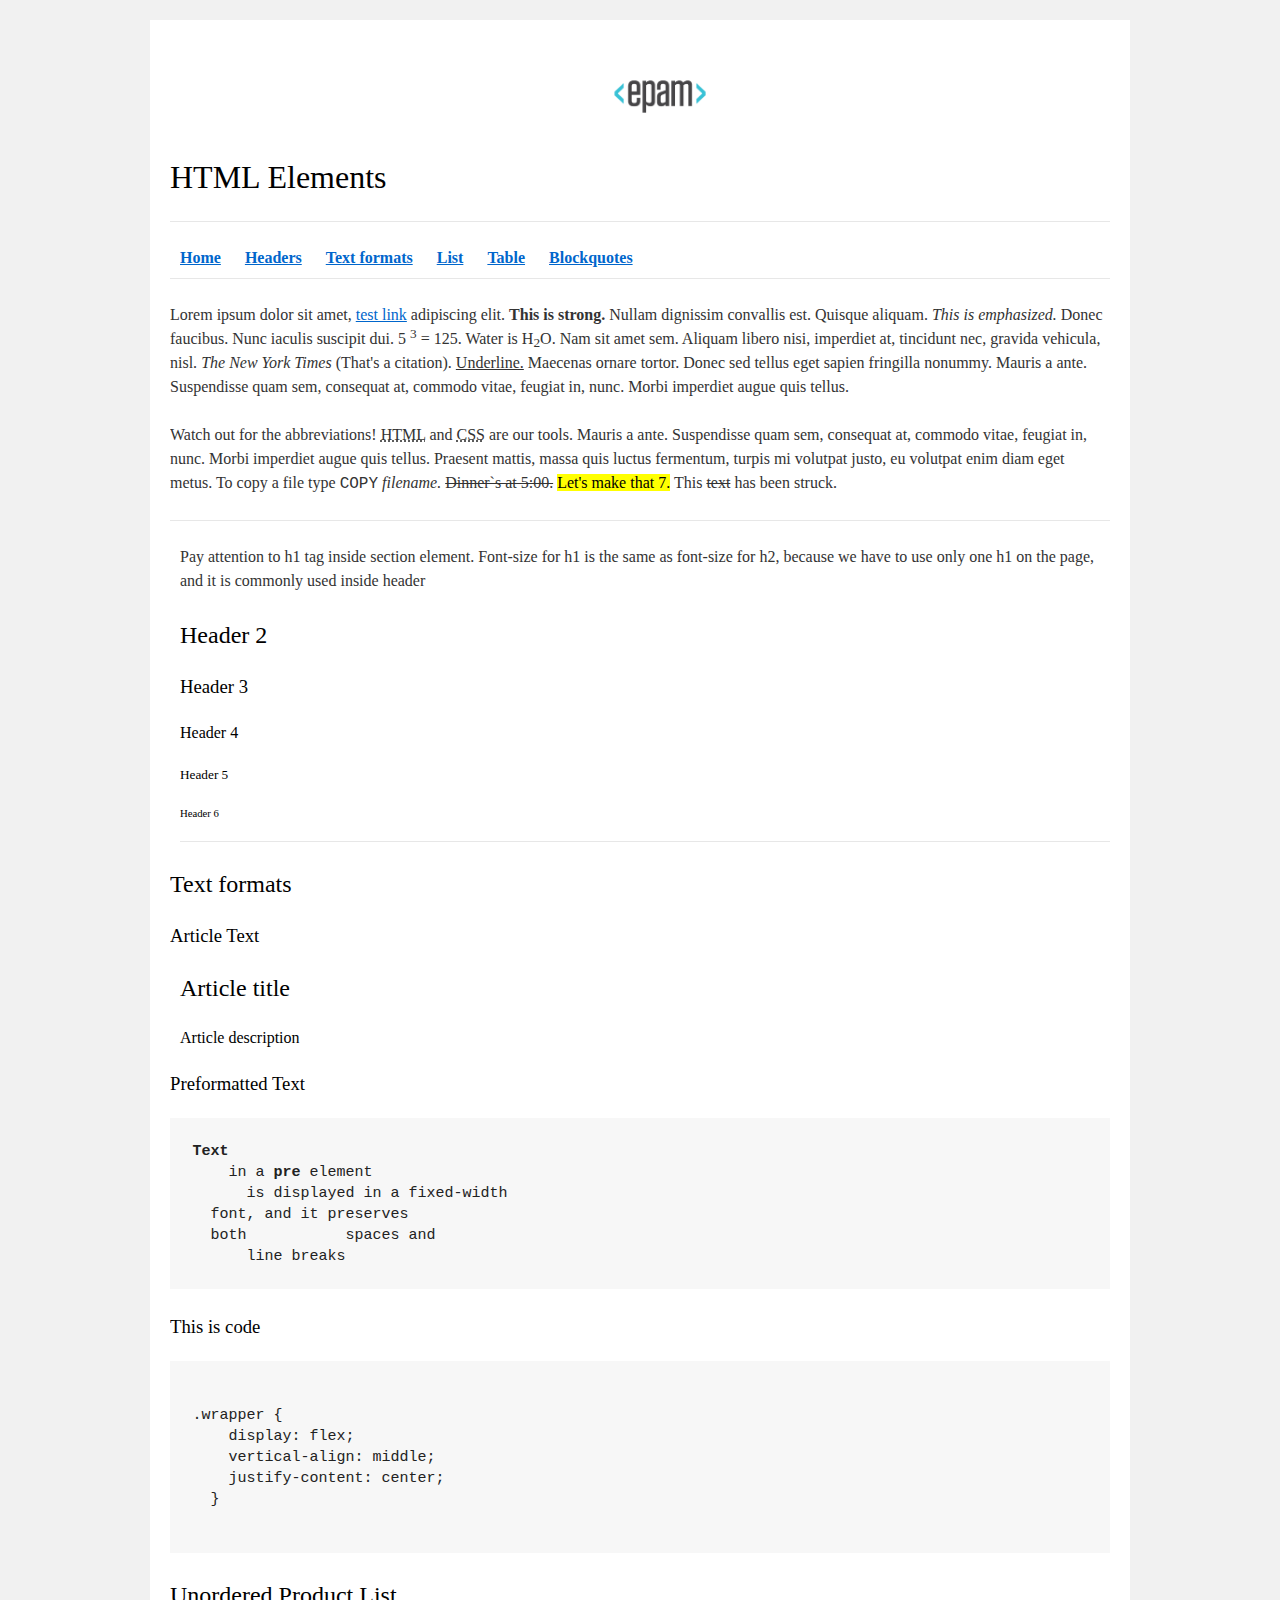
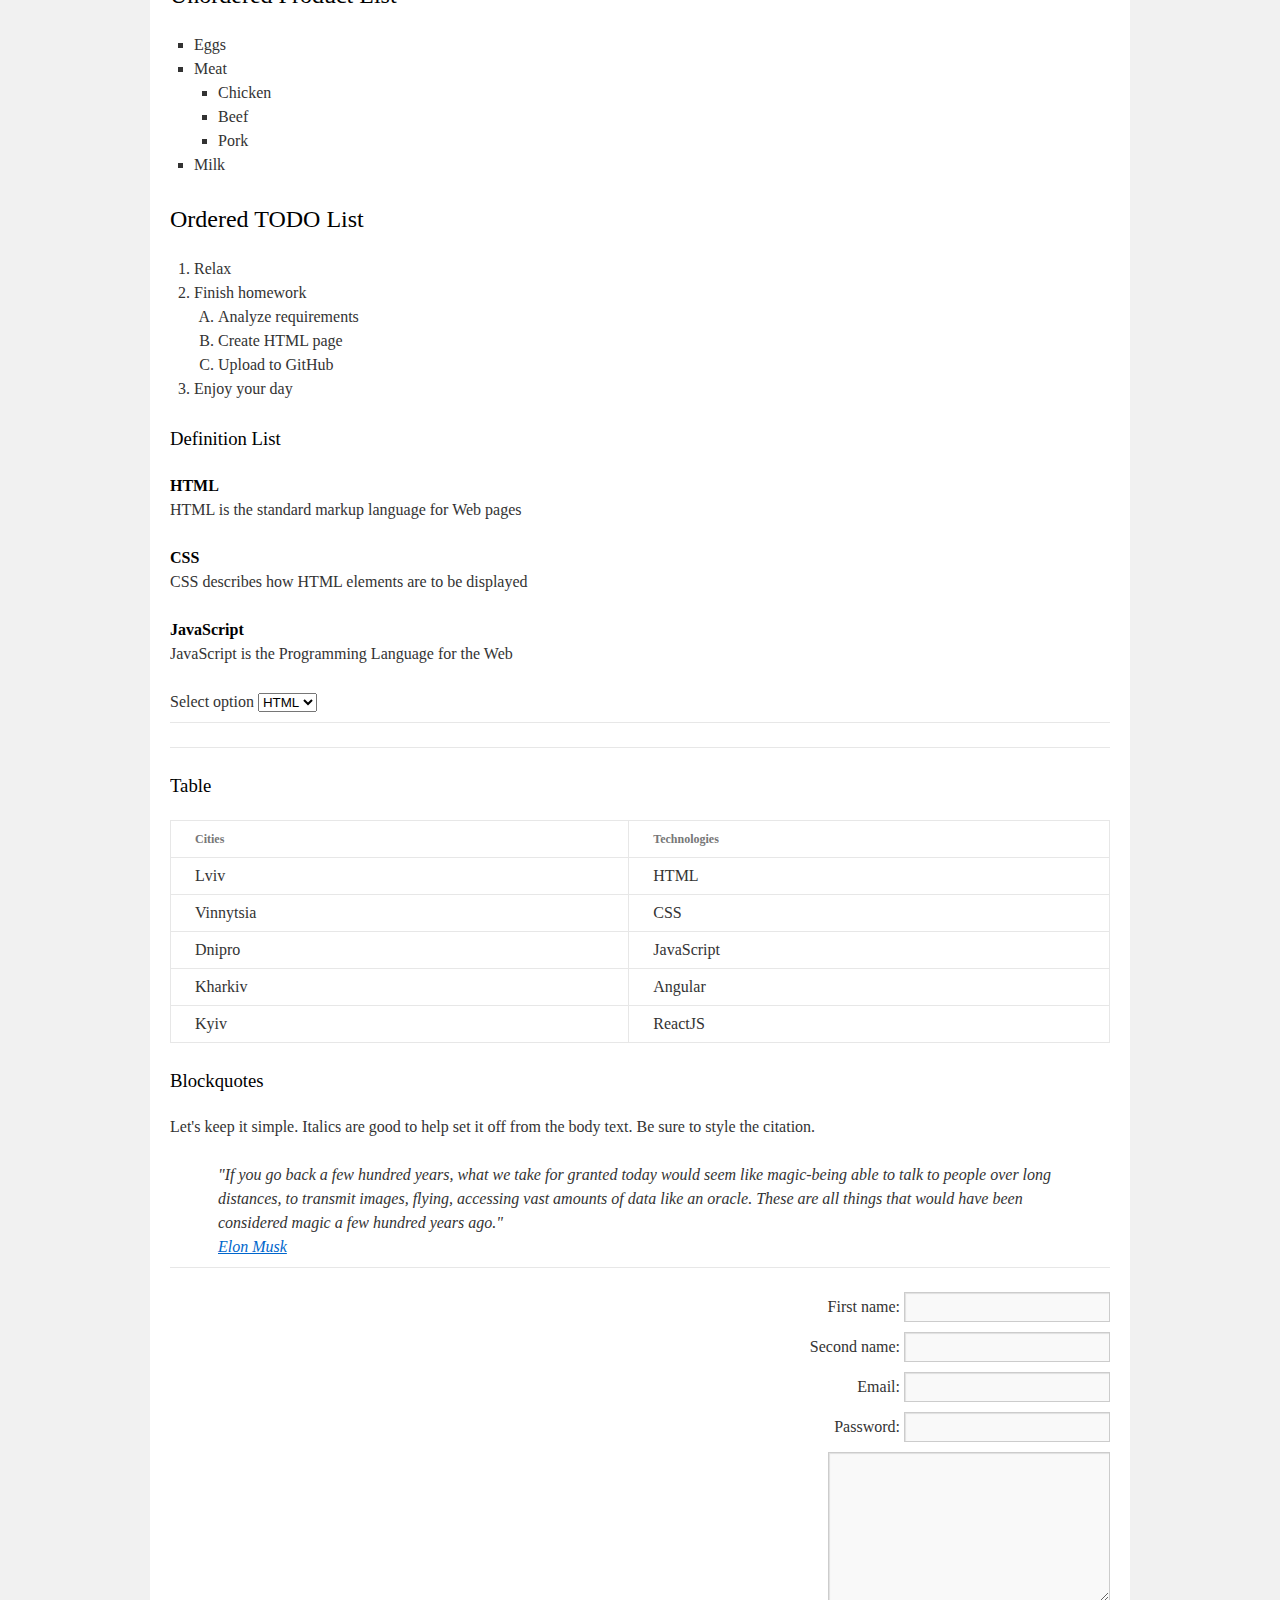
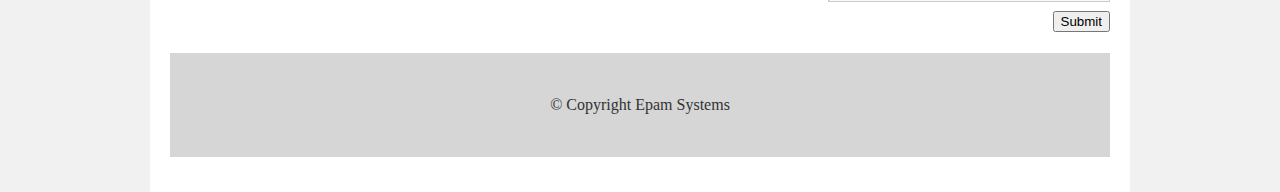
<file: homework/index.html>
<!DOCTYPE html>
<html lang="en">

<head>
  <meta charset="utf-8">
  <title>HTML Basics</title>
  <link rel="stylesheet" href="style.css">
</head>

<body>
  <div id="wrapper">
    <div id="main">
      <div id="container">
        <div id="content" role="main">

          <header>
            <img src="logo.png" alt="EPAM_logo">
            <h1>HTML Elements</h1>
            <hr>
            <nav>
              <a href=#home><b>Home</b></a>
              <a href=#headers><b>Headers</b></a>
              <a href=#text><b>Text formats</b></a>
              <a href=#list><b>List</b></a>
              <a href=#table><b>Table</b></a>
              <a href=#blockquotes><b>Blockquotes</b></a>
            </nav>
            <hr>
          </header>

          <main>
            <section id="Home">
              <p>Lorem ipsum dolor sit amet,
                  <a href="#">test link</a>
                  adipiscing elit.
                  <strong>This is strong.</strong>
                  Nullam dignissim convallis est. Quisque aliquam.
                  <em>This is emphasized.</em>
                  Donec faucibus. Nunc iaculis suscipit dui. 5
                  <sup>3</sup> = 125.
                  Water is H<sub>2</sub>O.
                  Nam sit amet sem. Aliquam libero nisi, imperdiet at, tincidunt nec, gravida vehicula, nisl.
                  <cite>The New York Times</cite>
                  (That's a citation).
                  <u>Underline.</u>
                  Maecenas ornare tortor. Donec sed tellus eget sapien fringilla nonummy. Mauris a ante. Suspendisse quam sem, consequat at, commodo vitae, feugiat in, nunc. Morbi imperdiet augue quis tellus.</p>
              <p>Watch out for the abbreviations!
                  <abbr title="Hyper Text Markup Language">HTML</abbr>
                  and
                  <abbr title="Cascading Style Sheets">CSS</abbr>
                  are our tools. Mauris a ante. Suspendisse quam sem, consequat at, commodo vitae, feugiat in, nunc. Morbi imperdiet augue quis tellus. Praesent mattis, massa quis luctus fermentum, turpis mi volutpat justo, eu volutpat enim diam eget metus. To copy a file type
                  <samp>COPY</samp>
                  <i>filename.</i>
                  <s>Dinner`s at 5:00.</s>
                  <mark>Let's make that 7.</mark>
                  This <s>text</s> has been struck.</p>
              <hr>   
            </section>     
                      
            <article id="headers">
              <p>Pay attention to h1 tag inside section element. Font-size for h1 is the same as font-size for h2,
                  because we have to use only one h1 on the page, and it is commonly used inside header</p>
              <h2>Header 2</h2>
              <h3>Header 3</h3>
              <h4>Header 4</h4>
              <h5>Header 5</h5>
              <h6>Header 6</h6>
              <hr>
            </article>
            
            <section id="text">
              <h2>Text formats</h2>
              <h3>Article Text</h3>
              <article>
                <h2>Article title</h2>
                <h4>Article description</h4>
              </article>

              <h3>Preformatted Text</h3>
    <pre><b>Text</b>
    in a <b>pre</b> element
      is displayed in a fixed-width
  font, and it preserves
  both           spaces and
      line breaks</pre>

              <h3>This is code</h3>
              <pre>
                
.wrapper {
    display: flex;
    vertical-align: middle;
    justify-content: center;
  }

</pre>
            </section>

            <section id="list">
              <h2>Unordered Product List</h2>
              <ul>
                <li>Eggs</li>
                <li>Meat
                  <ul>
                    <li>Chicken</li>
                    <li>Beef</li>
                    <li>Pork</li>
                  </ul>
                </li>
                <li>Milk</li>
              </ul>

                <h2>Ordered TODO List</h2>
                <ol>
                  <li>Relax</li>
                  <li>Finish homework
                    <ol>
                      <li>Analyze requirements</li>
                      <li>Create HTML page</li>
                      <li>Upload to GitHub</li>
                    </ol>
                  </li>
                  <li>Enjoy your day</li>
                </ol> 

              <h3>Definition List</h3>
              <dl>
                <dt>HTML</dt>
                <dd>HTML is the standard markup language for Web pages</dd>
                <dt>CSS</dt>
                <dd>CSS describes how HTML elements are to be displayed</dd>
                <dt>JavaScript</dt>
                <dd>JavaScript is the Programming Language for the Web</dd>
              </dl>

                  <label for="select">Select option</label>
                  <select id="select" name="Select option">
                    <option value="HTML">HTML</option>
                    <option value="CSS">CSS</option>
                    <option value="JS">JS</option>
                  </select>
              <hr>
              <hr>
            </section>

            <section id="table">
              <h3>Table</h3>
              <table>
                <thead>
                  <tr>
                    <th>Cities</th>
                    <th>Technologies</th>
                  </tr>
                </thead>
                <tbody>
                  <tr>
                    <td>Lviv</td>
                    <td>HTML</td>
                  </tr>
                  <tr>
                    <td>Vinnytsia</td>
                    <td>CSS</td>
                  </tr>
                  <tr>
                    <td>Dnipro</td>
                    <td>JavaScript</td>
                  </tr>
                  <tr>
                    <td>Kharkiv</td>
                    <td>Angular</td>
                  </tr>
                  <tr>
                    <td>Kyiv</td>
                    <td>ReactJS</td>
                  </tr>
                </tbody>
              </table>
            </section>

            <section id="blockquotes">
              <h3>Blockquotes</h3>
              <p>Let's keep it simple. Italics are good to help set it off from the body text. Be sure to style the citation.</p>

                  <blockquote>"If you go back a few hundred years, what we take for granted today would seem like magic-being able
                  to talk to people over long distances, to transmit images, flying, accessing vast amounts of data
                  like an oracle. These are all things that would have been considered magic a few hundred years ago."<br>
                  <a href="#">Elon Musk</a>
                  </blockquote>
              <hr>
            </section>

              <form name="registration" method="post" action="input">
                <fieldset>
                  <label for="first_name">First name:</label>
                  <input type="text" id="first_name" />
                </fieldset>
                <fieldset>
                  <label for="second_name">Second name:</label>
                  <input type="text" id="second_name" />
                </fieldset>
                <fieldset>
                  <label for="email">Email:</label>
                  <input type="text" id="email" />
                </fieldset>
                <fieldset>
                  <label for="password">Password:</label>
                  <input type="text" id="password" />
                </fieldset>
                <fieldset>
                  <label><textarea name="comment" cols="29" rows="6"></textarea></label>
                </fieldset>
                <fieldset>
                  <button type="submit">Submit</button>
                </fieldset>
              </form>
          </main>

          <footer>© Copyright Epam Systems</footer>

        </div>
      </div>
    </div>
  </div>
</body>

</html>
</file>
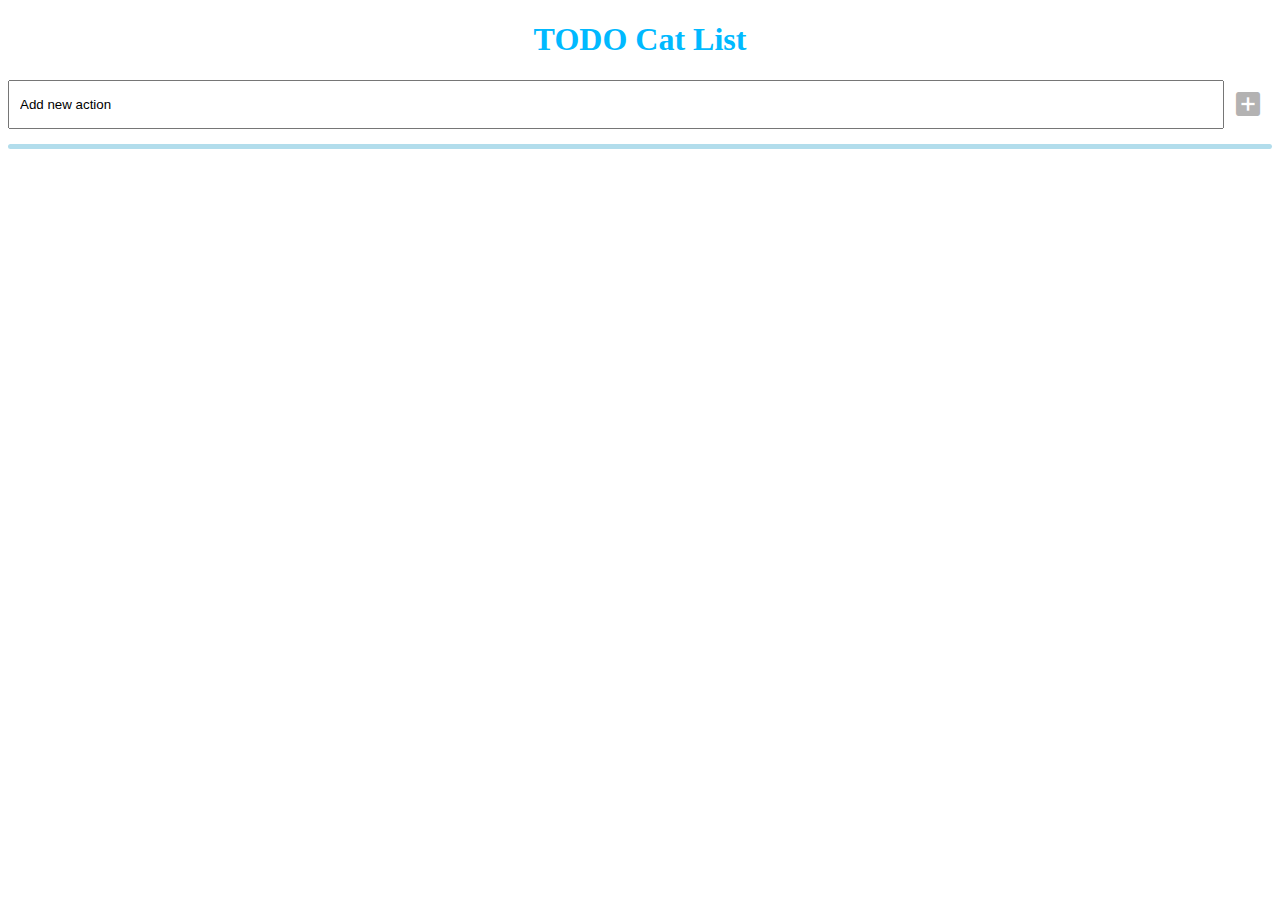
<file: FL11_HW11/homework/index.html>
<!DOCTYPE html>
<html lang="en">
<head>
  <meta charset="UTF-8">
  <title>Homework 11 - TODO Cat List</title>
  <link rel="stylesheet" href="./assets/material-icons/material-icons.css">
  <link rel="stylesheet" href="./assets/styles.css">
</head>
<body>
  <div id="root"></div>
  <script src="./src/app.js"></script>
</body>
</html>
</file>
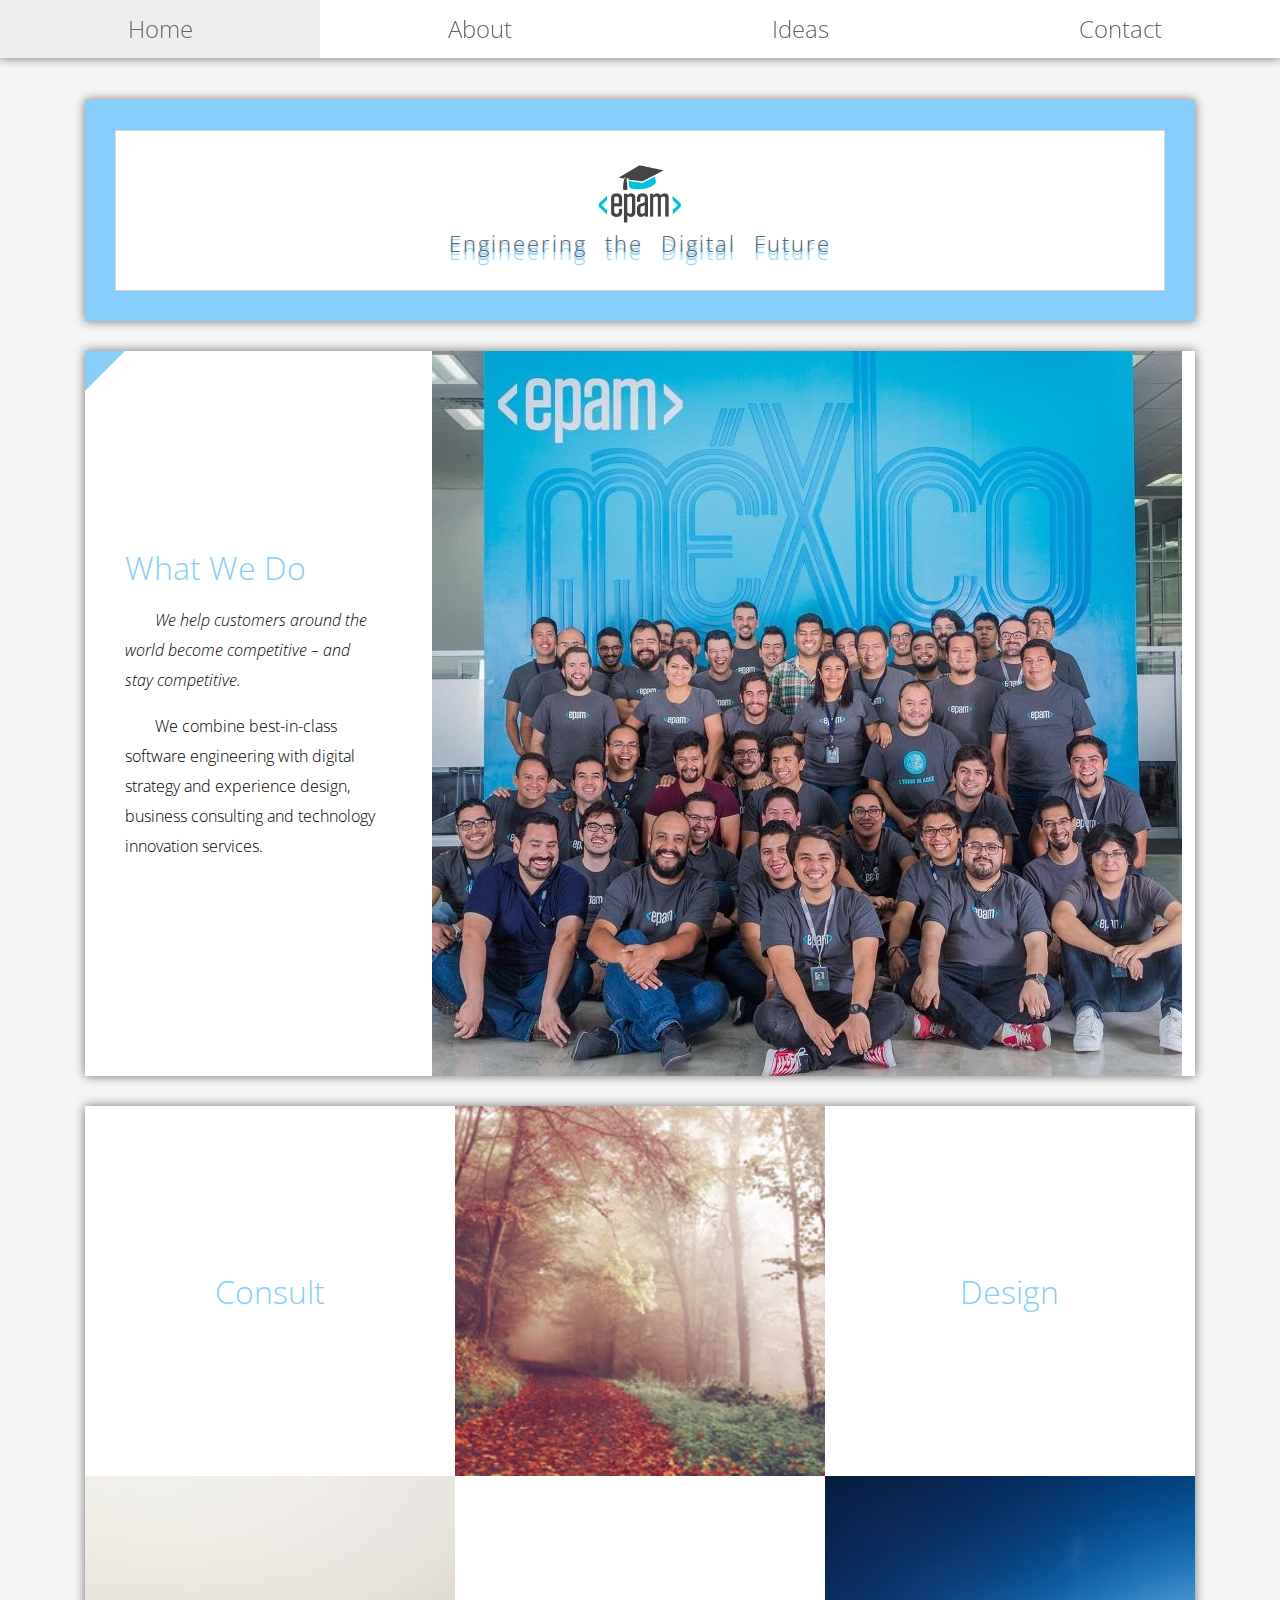
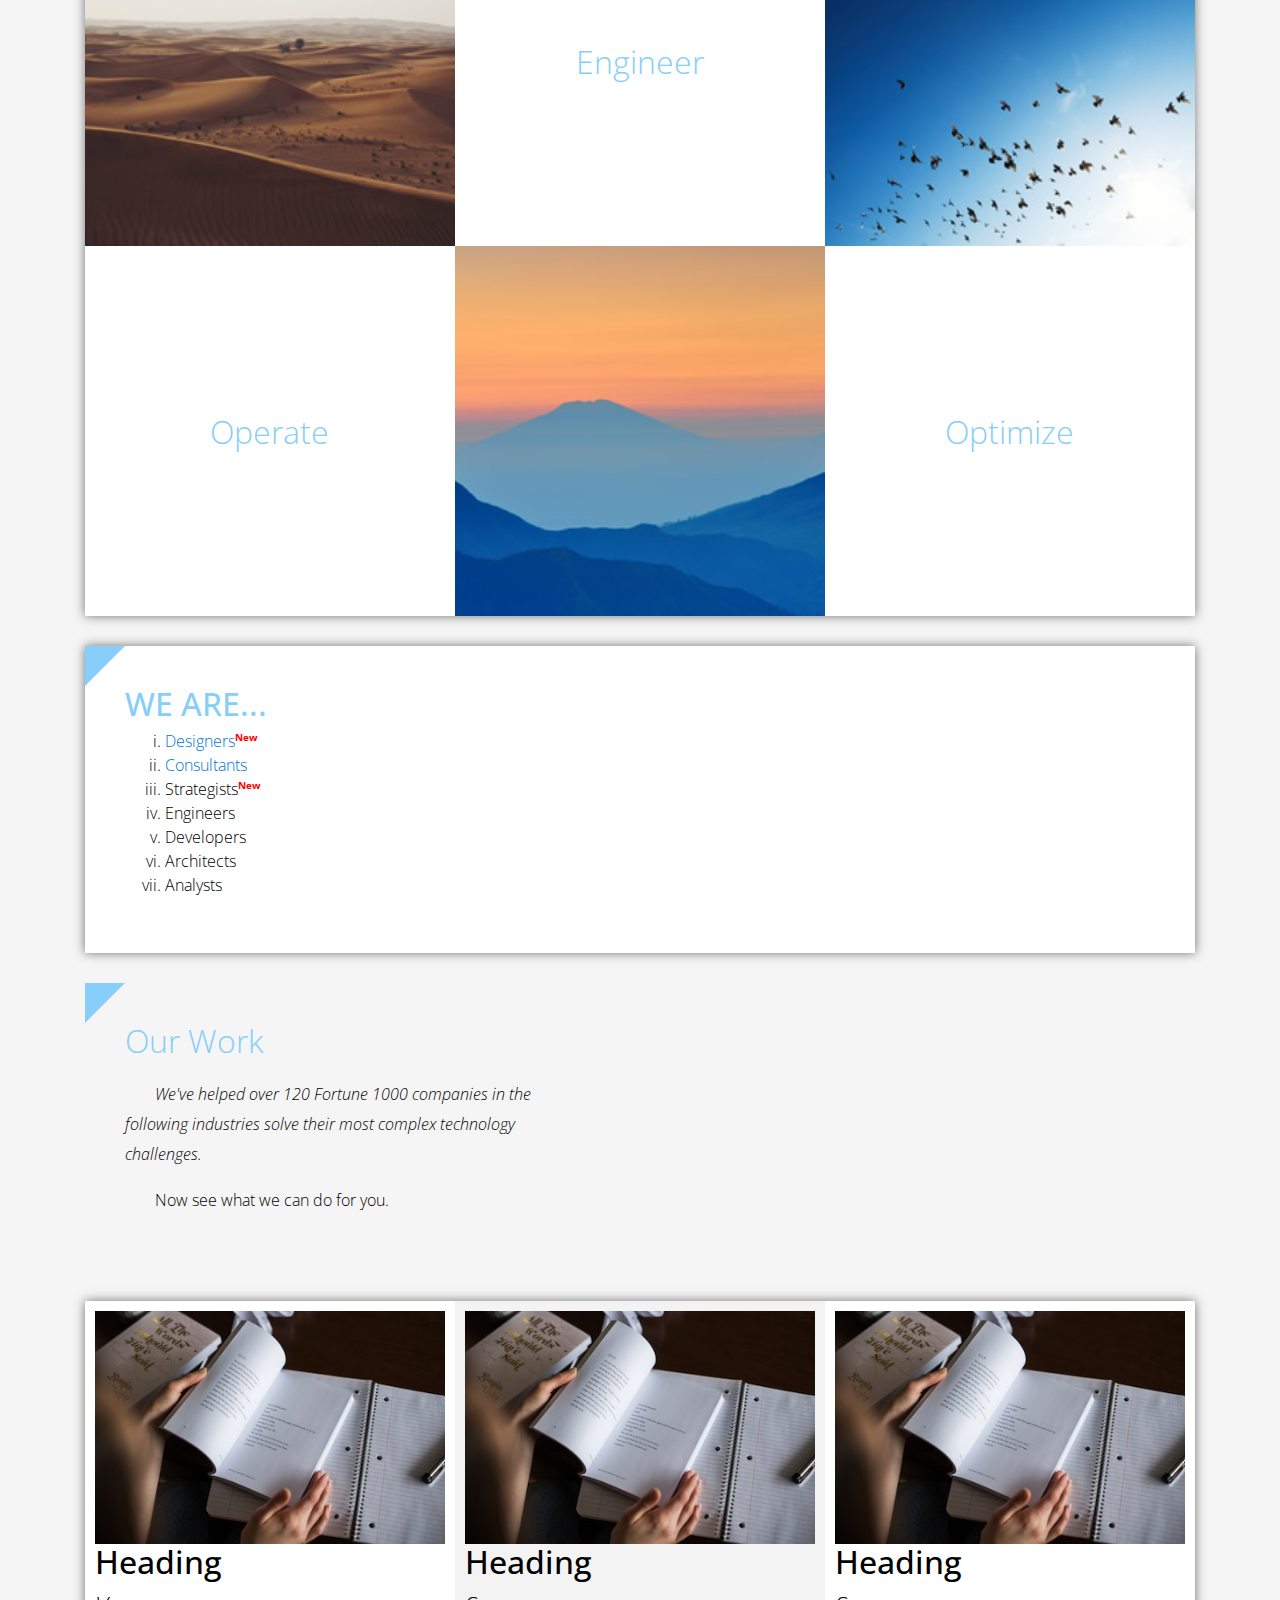
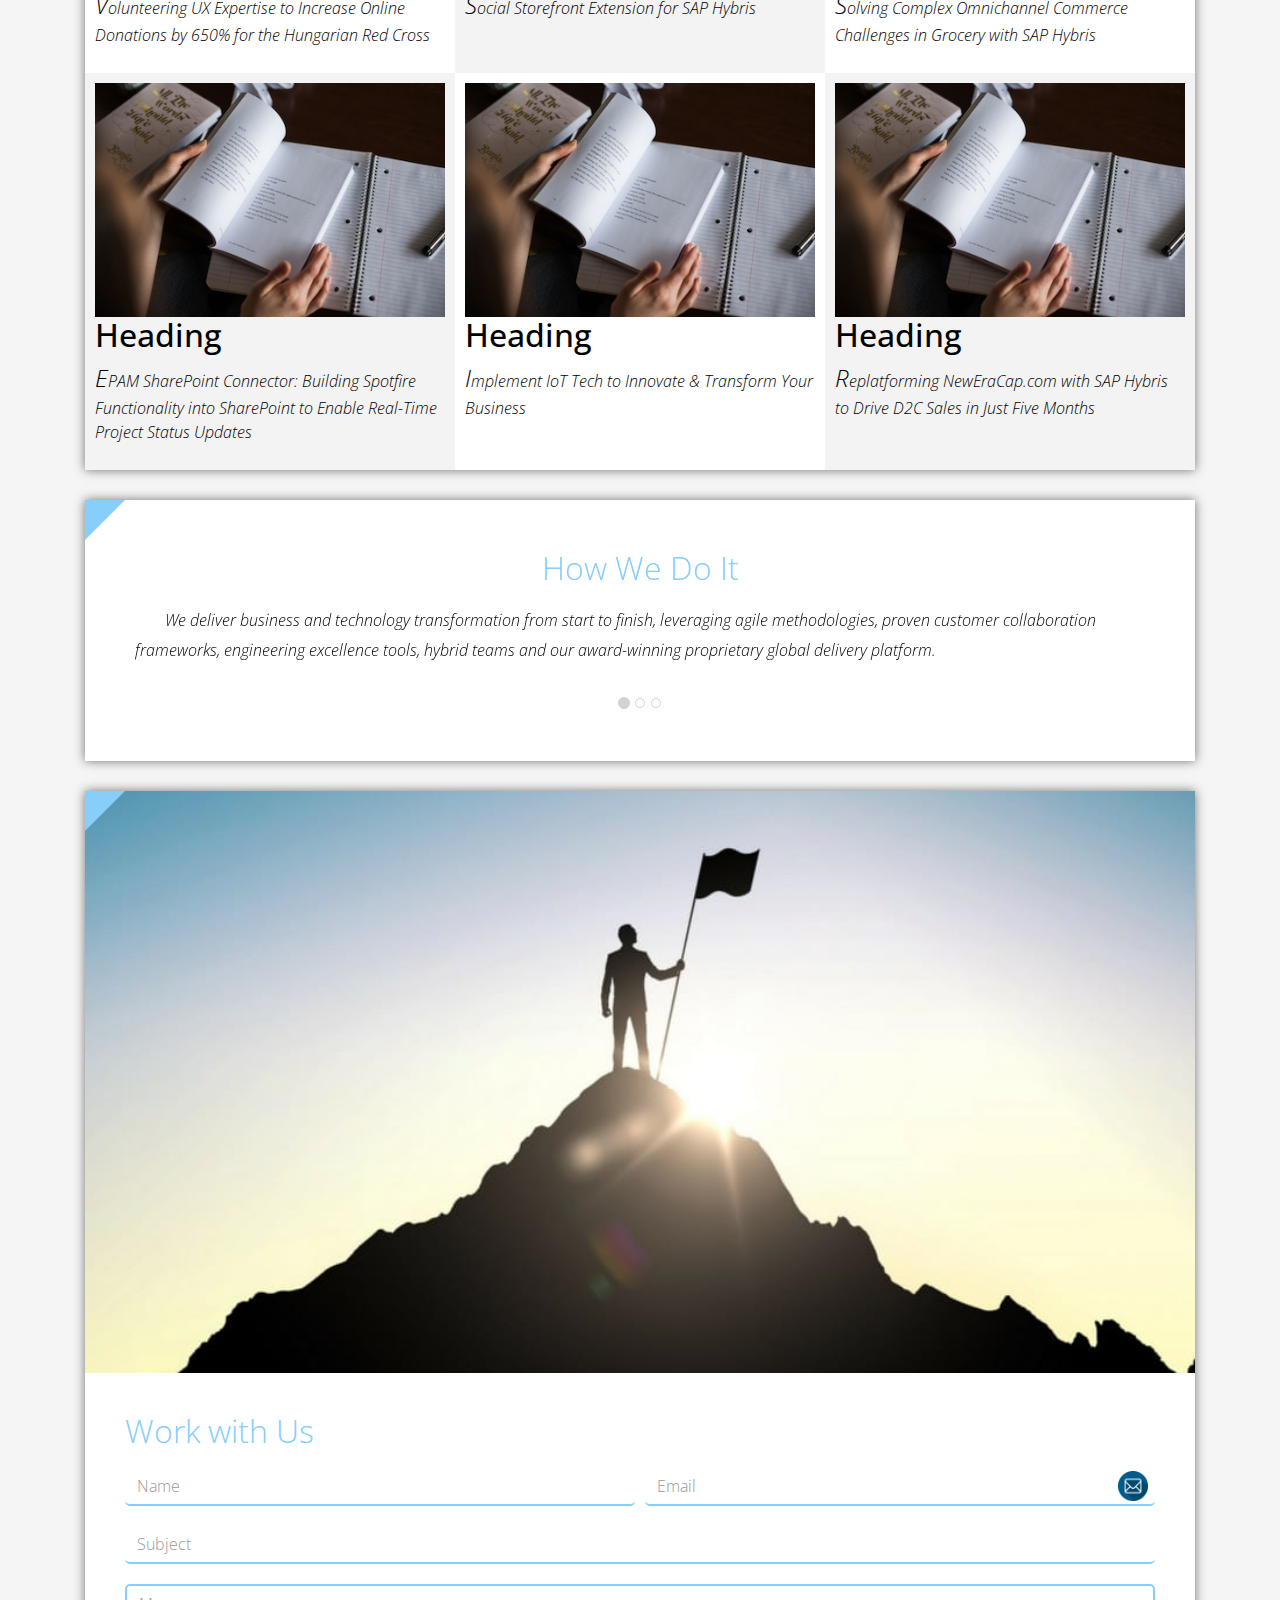
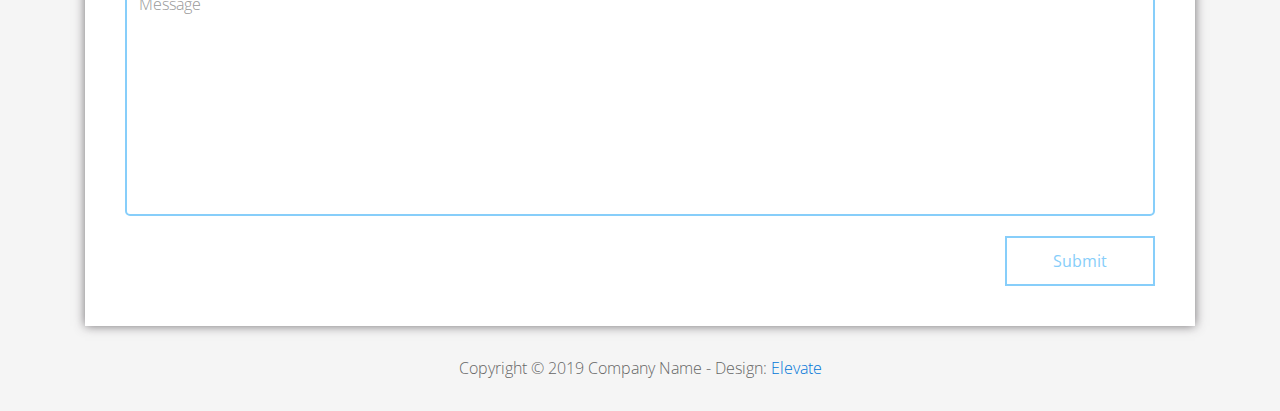
<file: FL11_HW2/homework/index.html>
<!DOCTYPE html>
<html lang="en">
<head>
  <meta charset="utf-8">
  <meta http-equiv="X-UA-Compatible" content="IE=edge">
  <meta name="viewport" content="width=device-width, initial-scale=1">

  <title>CSS Basics HW</title>



  <!-- load stylesheets -->
  <link rel="stylesheet" href="http://fonts.googleapis.com/css?family=Open+Sans:300,400">
  <!-- Google web font "Open Sans" -->
  <link rel="stylesheet" href="css/bootstrap.min.css">
  <!-- Bootstrap style -->
  <link rel="stylesheet" href="css/general.css">
  <link rel="stylesheet" href="css/style.css">
  <!-- Templatemo style -->
</head>

<body>
<div class="container">

  <div class="tm-sidebar">
    <nav class="tm-main-nav">
      <ul>
        <li class="tm-nav-item"><a href="#home" class="tm-nav-item-link">Home</a></li>
        <li class="tm-nav-item"><a href="#about" class="tm-nav-item-link">About</a></li>
        <li class="tm-nav-item"><a href="#ideas" class="tm-nav-item-link">Ideas</a></li>
        <li class="tm-nav-item"><a href="#contact" class="tm-nav-item-link">Contact</a></li>
      </ul>
    </nav>
  </div>

  <div class="tm-main-content">

    <div id="home" class="tm-content-box tm-content-header margin-b-10">
      <div class="tm-banner">
        <div class="tm-banner-inner">
          <img src="img/epam_logo.png" width="100" alt="">
          <p class="tm-banner-text">Engineering the Digital Future</p>
        </div>
      </div>
    </div>

    <section>
      <div class="tm-content-box flex-2-col">

        <div class="padding-medium flex-item tm-team-description-container flex-item">
          <h2 class="tm-section-title">What We Do</h2>
          <p class="tm-section-description">We help customers around the world become competitive – and stay competitive.</p>
          <p class="tm-section-description"> We combine best-in-class software engineering with digital strategy and experience design, business consulting and technology innovation services.</p>
        </div>
        <div class="flex-item tm-team-img">
          <img src="img/epam-mexico.jpg" alt="epam-mexico">
        </div>

      </div>

      <div id="about" class="tm-content-box">

        <ul class="boxes gallery-container">
          <li class="box box-bg">
            <h2 class="tm-section-title tm-section-title-box tm-box-bg-title">Consult</h2>
          </li>
          <li class="box">
            <a href="img/idea-large-01.jpg">
              <img src="img/idea-01.jpg" alt="Image" class="img-fluid thumbnail box-img">
            </a>
          </li>
          <li class="box box-bg">
            <h2 class="tm-section-title tm-section-title-box tm-box-bg-title">Design</h2>
          </li>
          <li class="box">
            <a href="img/idea-large-02.jpg">
              <img src="img/idea-02.jpg" alt="Image" class="img-fluid thumbnail box-img">
            </a>
          </li>
          <li class="box box-bg">
            <h2 class="tm-section-title tm-section-title-box tm-box-bg-title">Engineer</h2>
          </li>
          <li class="box">
            <a href="img/idea-large-03.jpg">
              <img src="img/idea-03.jpg" alt="Image" class="img-fluid thumbnail box-img">
            </a>
          </li>
          <li class="box box-bg">
            <h2 class="tm-section-title tm-section-title-box tm-box-bg-title">Operate</h2>
          </li>
          <li class="box">
            <a href="img/idea-large-04.jpg">
              <img src="img/idea-04.jpg" alt="Image" class="img-fluid thumbnail box-img">
            </a>
          </li>
          <li class="box box-bg">
            <h2 class="tm-section-title tm-section-title-box tm-box-bg-title">Optimize</h2>
          </li>
        </ul>

      </div>

    </section>

    <!-- slider -->
    <section class="heading tm-content-box">
      <div class="padding-medium">
        <h2> WE ARE...</h2>
        <ol>
          <li><a href="index.html" class="text">Designers</a></li>
          <li><a href="index.html">Consultants</a></li>
          <li><a href="#" class="text">Strategists</a></li>
          <li><a href="#">Engineers</a></li>
          <li><a href="#">Developers</a></li>
          <li><a href="#">Architects</a></li>
          <li><a href="#">Analysts</a></li>
        </ol>
      </div>
    </section>

    <section class="blocks">
      <div class="padding-medium flex-item tm-team-description-container">
        <h2 class="tm-section-title">Our Work</h2>
        <p class="tm-section-description">We've helped over 120 Fortune 1000 companies in the following industries solve their most complex technology challenges. </p>
        <p class="tm-section-description"> Now see what we can do for you.</p>
      </div>
      <div class="tm-content-box flex-2-col">
      </div>
      <div  class="tm-content-box">
        <ul class="boxes gallery-container">
          <li class="box box-work">
            <img src="img/study.jpeg" alt="Image" class="img-fluid">
            <div>
              <h2>Heading</h2>
              <p>Volunteering UX Expertise to Increase Online Donations by 650% for the Hungarian Red Cross</p>
            </div>
          </li>
          <li class="box box-work">
            <img src="img/study.jpeg" alt="Image" class="img-fluid">
            <div>
              <h2>Heading</h2>
              <p>Social Storefront Extension for SAP Hybris</p>
            </div>
          </li>
          <li class="box box-work">
            <img src="img/study.jpeg" alt="Image" class="img-fluid">
            <div>
              <h2>Heading</h2>
              <p>Solving Complex Omnichannel Commerce Challenges in Grocery with SAP Hybris</p>
            </div>
          </li>
          <li class="box box-work">
            <img src="img/study.jpeg" alt="Image" class="img-fluid">
            <div>
              <h2>Heading</h2>
              <p>EPAM SharePoint Connector: Building Spotfire Functionality into SharePoint to Enable Real-Time Project Status Updates</p>
            </div>
          </li>
          <li class="box box-work">
            <img src="img/study.jpeg" alt="Image" class="img-fluid">
            <div>
              <h2>Heading</h2>
              <p>Implement IoT Tech to Innovate &amp; Transform Your Business</p>
            </div>
          </li>
          <li class="box box-work">
            <img src="img/study.jpeg" alt="Image" class="img-fluid">
            <div>
              <h2>Heading</h2>
              <p>Replatforming NewEraCap.com with SAP Hybris to Drive D2C Sales in Just Five Months</p>
            </div>
          </li>
        </ul>

      </div>
    </section>

    <section id="ideas">
      <div id="tmCarousel" class="carousel slide tm-content-box" data-ride="carousel">

        <ol class="carousel-indicators">
          <li data-target="#tmCarousel" data-slide-to="0" class="active"></li>
          <li data-target="#tmCarousel" data-slide-to="1" class=""></li>
          <li data-target="#tmCarousel" data-slide-to="2" class=""></li>
        </ol>

        <div class="carousel-inner" role="listbox">

          <div class="carousel-item active">
            <div class="carousel-content">
              <div class="flex-item">
                <h2 class="tm-section-title">How We Do It</h2>
                <p class="tm-section-description carousel-description">We deliver business and technology transformation from start to finish, leveraging agile methodologies, proven customer collaboration frameworks, engineering excellence tools, hybrid teams and our award-winning proprietary global delivery platform.</p>
              </div>
            </div>
          </div>

          <div class="carousel-item">
            <div class="carousel-content">
              <div class="flex-item">
                <h2 class="tm-section-title">Our Clients</h2>
                <p class="tm-section-description carousel-description">Lorem ipsum dolor sit amet,
                  consectetur adipiscing elit. Quisque vel nisi pharetra nibh varius pharetra ac
                  sagittis nisi. Etiam pharetra vestibulum hendrerit. Pellentesque interdum metus
                  sed massa rutrum.</p>
              </div>
            </div>
          </div>

          <div class="carousel-item">
            <div class="carousel-content">
              <div class="flex-item">
                <h2 class="tm-section-title">Our Projects</h2>
                <p class="tm-section-description carousel-description">Donec ex libero, fringilla
                  vitae purus sit amet, rhoncus pharetra lorem. Pellentesque id sem id lacus
                  ultricies vehicula. Aliquam rutrum mi non. Pellentesque interdum metus sed massa
                  rutrum.</p>
              </div>
            </div>
          </div>

        </div>

      </div>
    </section>

    <section class="tm-content-box">
      <img src="img/contact-us.jpg" alt="Contact image" class="img-fluid img-contact-us">

      <div id="contact" class="padding-medium">
        <h2 class="tm-section-title">Work with Us</h2>
        <form action="#contact" method="get" class="contact-form">

          <div class="form-group col-xs-12 col-sm-12 col-md-6 col-lg-6 form-group-2-col-left">
            <input type="text" id="contact_name" name="contact_name" class="form-control"
                   placeholder="Name" required/>
          </div>
          <div class="form-group col-xs-12 col-sm-12 col-md-6 col-lg-6 form-group-2-col-right mandatory-field">
            <input type="email" id="contact_email" name="contact_email" class="form-control"
                   placeholder="Email" required/>
          </div>
          <div class="form-group">
            <input type="text" id="contact_subject" name="contact_subject" class="form-control"
                   placeholder="Subject" required/>
          </div>
          <div class="form-group">
            <textarea id="contact_message" name="contact_message" class="form-control" rows="9"
                      placeholder="Message" required></textarea>
          </div>

          <button type="submit" class="btn btn-primary submit-btn">Submit</button>

        </form>
      </div>
    </section>

    <footer class="tm-footer">
      <p class="text-xs-center">Copyright &copy; 2019 Company Name

        - Design: <a rel="nofollow" href="http://www.templatemo.com/tm-481-elevate"
                     target="_parent">Elevate</a></p>
    </footer>

  </div>

</div>

</body>
</html>
</file>
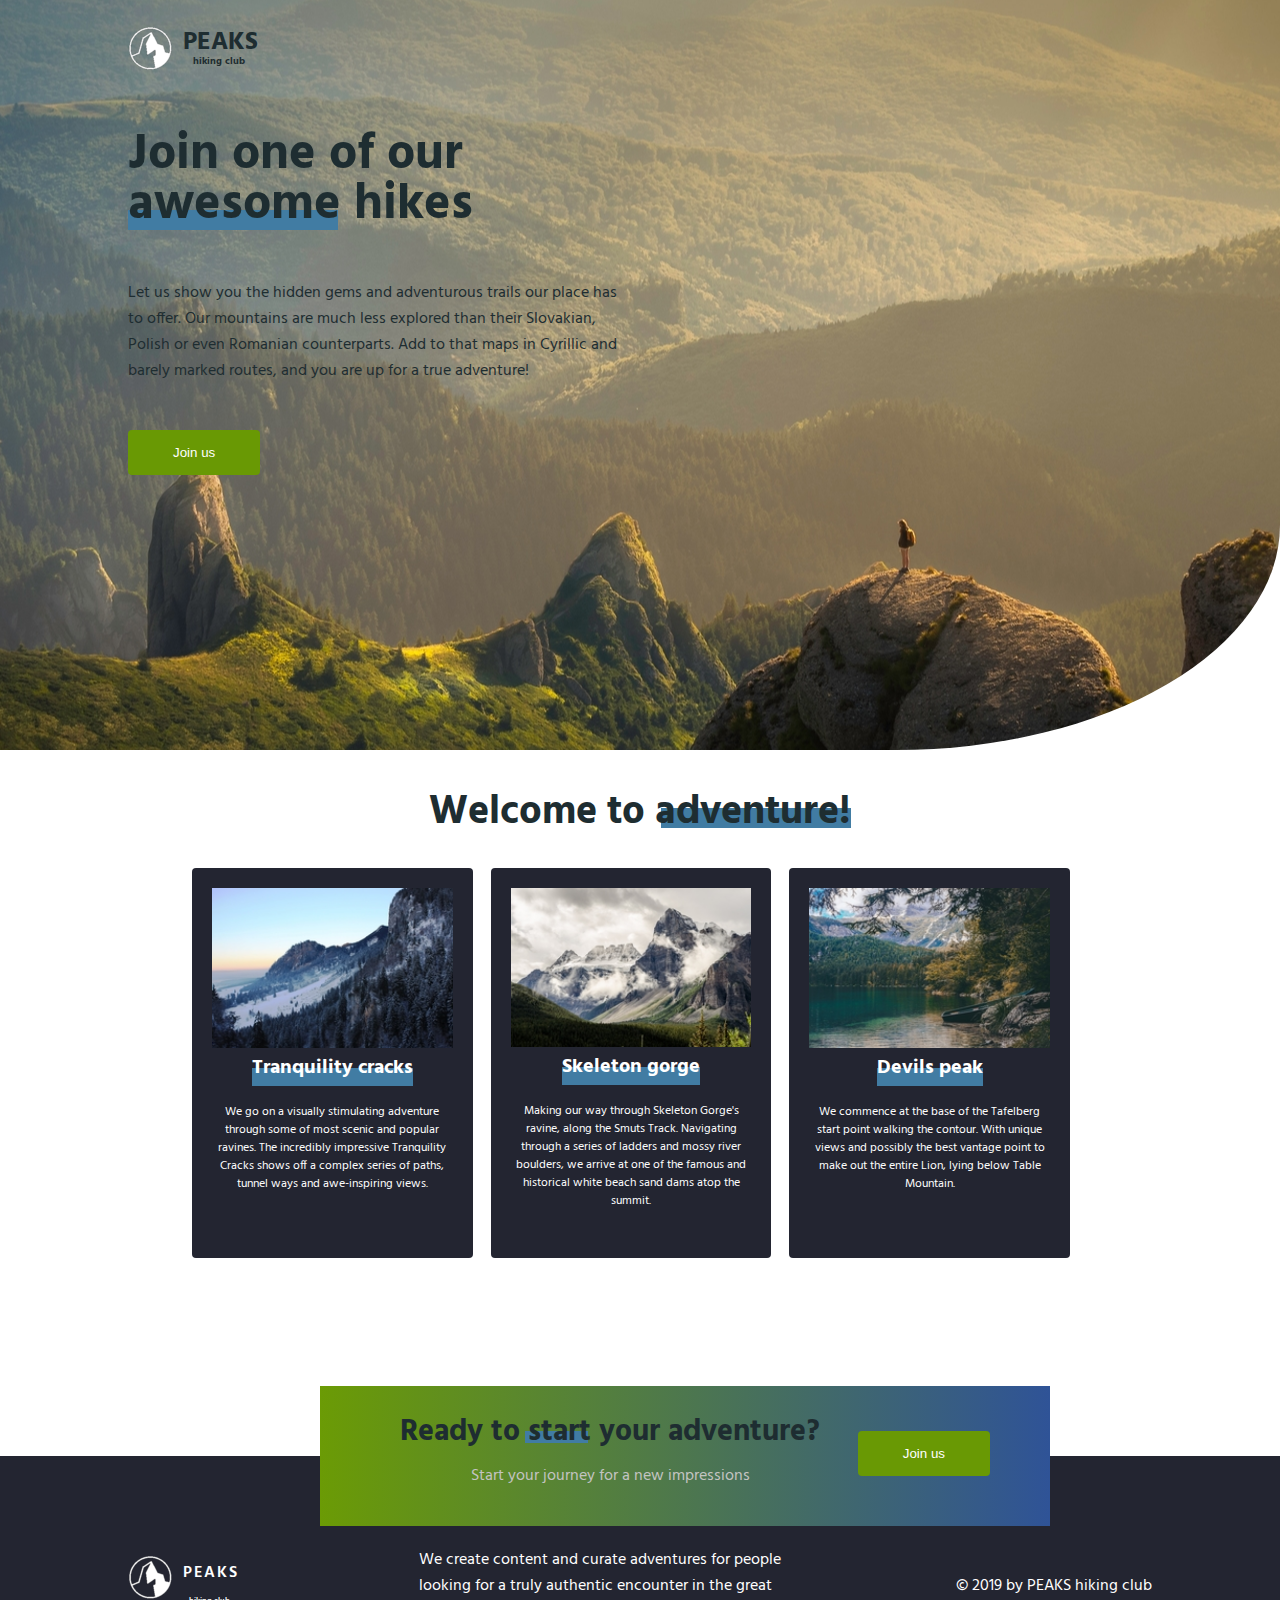
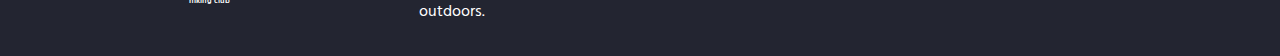
<file: FL11_HW3/homework/index.html>
<!DOCTYPE html>
<html lang="en">

  <head>
    <meta charset="UTF-8">
    <meta name="viewport" content="width=device-width, initial-scale=1.0">
    <meta http-equiv="X-UA-Compatible" content="ie=edge">
    <link href="https://fonts.googleapis.com/css?family=Hind:400,600%7CSource+Sans+Pro:400,600,700%7CFresca" rel="stylesheet"/>

    <!-- Styles should be switched here: -->

    <link rel="stylesheet" type="text/css" href="css/style1.css">
<!--     <link rel="stylesheet" type="text/css" href="css/style2.css">-->

    <title>PEAKS hiking club</title>
  </head>

  <body>
    <header class="header">
      <div class="header-wrap">
        <div class="landing-logo">
          <img src="img/m-logo.png" alt="logo" />
          <p>PEAKS<span>hiking club</span></p>
        </div>
        <p class="header_heading">
          Join one of our awesome hikes
        </p>
        <p class="header_text">
          Let us show you the hidden gems and adventurous trails our place has to offer.
          Our mountains are much less explored than their Slovakian,
          Polish or even Romanian counterparts. Add to that maps in Cyrillic and barely marked routes,
          and you are up for a true adventure!
        </p>
        <button class="header_button">Join us</button>
      </div>
    </header>
    <main class="section">
      <p class="section_text">
        Welcome to adventure!
      </p>
      <div class="section_card_wrap">
        <div class="section_card">
          <img class="section_card_img"
               src="img/m-1.jpg"
               alt="experts"/>
          <p class="section_card_heading">
            Tranquility cracks
            <span class="section_card_underline"></span>
          </p>
          <p class="section_card_text">
            We go on a visually stimulating adventure through some of most scenic and popular ravines.
            The incredibly impressive Tranquility Cracks shows off a complex series of paths, tunnel ways and awe-inspiring views.
          </p>
        </div>
        <div class="section_card">
          <img class="section_card_img"
               src="img/m-2.jpg"
               alt="content formats"/>
          <p class="section_card_heading">
            Skeleton gorge
            <span class="section_card_underline"></span>
          </p>
          <p class="section_card_text">
            Making our way through Skeleton Gorge's ravine, along the Smuts Track.
            Navigating through a series of ladders and mossy river boulders, we arrive at one of the famous and historical white beach sand dams atop the summit.
          </p>
        </div>
        <div class="section_card">
          <img class="section_card_img"
               src="img/m-3.jpg"
               alt="certificate"/>
          <p class="section_card_heading">
            Devils peak
            <span class="section_card_underline"></span>
          </p>
          <p class="section_card_text">
            We commence at the base of the Tafelberg start point walking the contour.
            With unique views and possibly the best vantage point to make out the entire Lion, lying below Table Mountain.
          </p>
        </div>
      </div>
      <div class="section_banner">
        <div class="section_banner_text_wrap">
          <p class="section_banner_heading">
            Ready to start your adventure?
          </p>
          <p class="section_banner_text">
            Start your journey for a new impressions
          </p>
        </div>
        <button class="section_banner_button">Join us</button>
      </div>
    </main>
    <footer class="footer">
      <div class="footer-wrap">
        <div class="footer_logo landing-logo">
          <img src="img/m-logo.png" alt="logo" />
          <p>PEAKS<span>hiking club</span></p>
        </div>
        <p class="footer_text">
          We create content  and curate adventures for  people looking for a truly authentic encounter in the great outdoors.
        </p>
        <span class="footer-cr">
          &copy; 2019 by PEAKS hiking club
        </span>
      </div>
    </footer>
  </body>

</html>
</file>
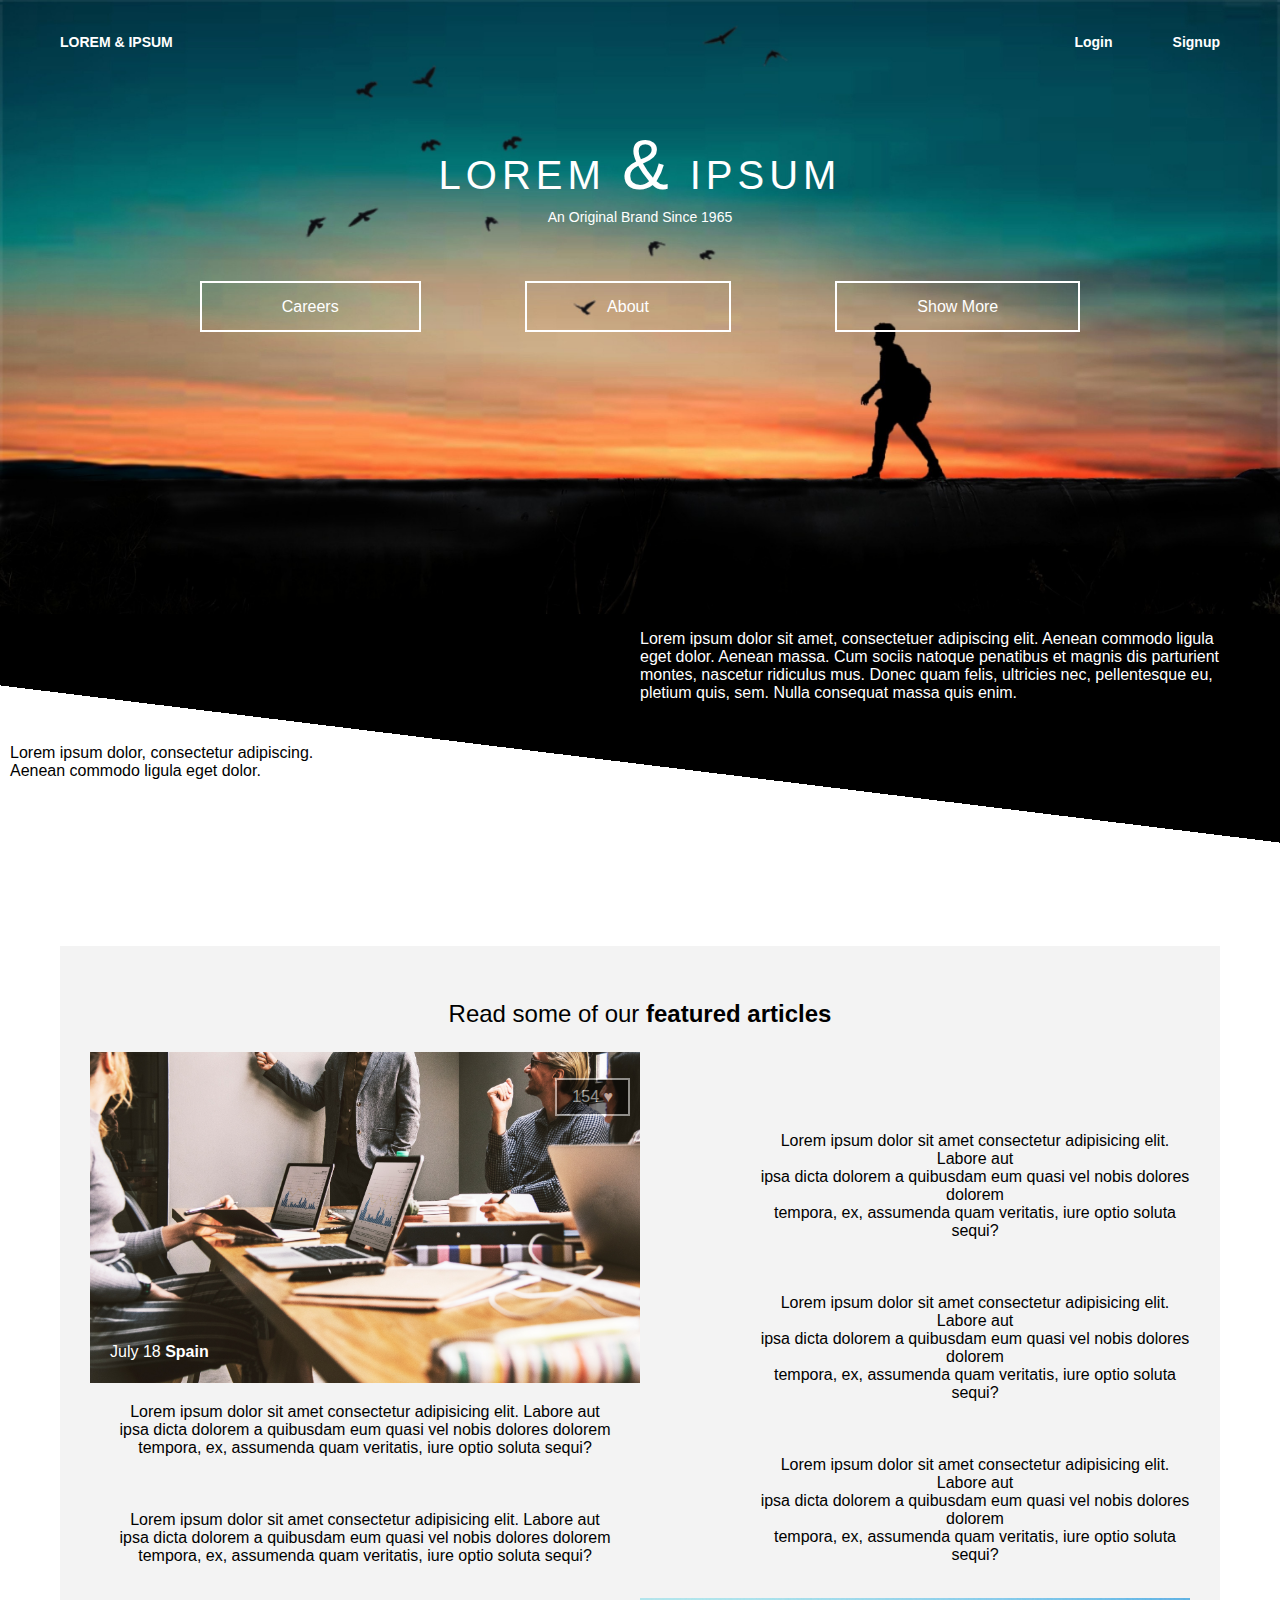
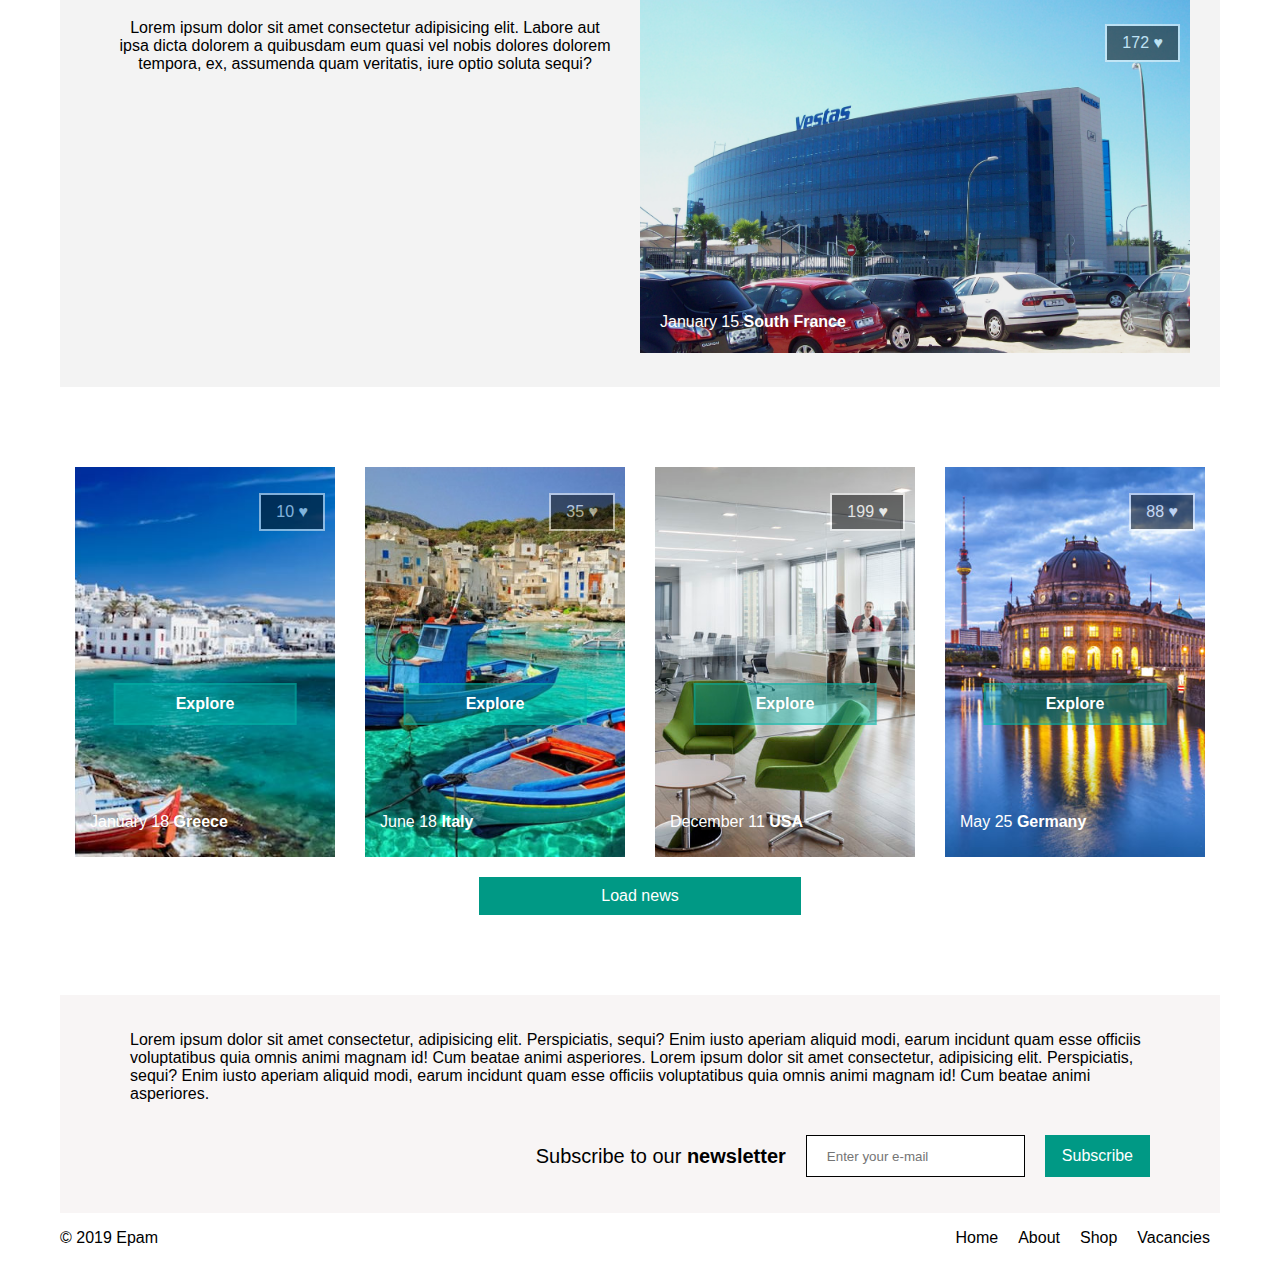
<file: FL11_HW4/homework/index.html>
<!DOCTYPE html>
<html lang="en">
<head>
  <meta charset="UTF-8">
  <meta name="viewport" content="width=device-width, initial-scale=1.0">
  <meta http-equiv="X-UA-Compatible" content="ie=edge">
  <link rel="stylesheet" type="text/css" href="css/style.css">
  <title>Homework 4</title>
</head>
<body>
    <!-- HEADER -->

  <header class="header">
    <div class="header-line">
      <p class="header-line-left">
        LOREM & IPSUM
      </p>
    </div>

    <div class="header-wrap">
      <p class="header-line-right1">
        <a href="#">Login</a> 
      </p>
      <p class="header-line-right2">
        <a href="#">Signup</a> 
      </p>
    </div>

    <div class="header-main">
      <p class="header-title">
        LOREM <span>&</span> IPSUM
      </p>
      <p class="header-description">
        An Original Brand Since 1965
      </p>
    </div>

    <div class="header-nav">
        <nav>
          <a href="#">Careers</a>
          <a href="#">About</a>
          <a href="#">Show More</a>
        </nav>
      </div>

  <div class="header-text">
    <p class="header-text-left">
        Lorem ipsum dolor, consectetur adipiscing.<br/>
        Aenean commodo ligula eget dolor.
    </p>
    <p class="header-text-right">
        Lorem ipsum dolor sit amet, consectetuer adipiscing elit. Aenean commodo ligula<br/>
        eget dolor. Aenean massa. Cum sociis natoque penatibus et magnis dis parturient<br/>
        montes, nascetur ridiculus mus. Donec quam felis, ultricies nec, pellentesque eu,<br/>
        pletium quis, sem. Nulla consequat massa quis enim.
    </p>
  </div>

  </header>
  
    <!-- НЕ РАБОТАЕТ!!! -->

  <article class="info">
    <p class="info-title">Read some of our <span>featured articles</span></p>
    <div class="info-wrap">
      <div class="info-left">
        <div class="info-img">
          <img src="img/sample-1.jpg" alt="#" >
          <p class="info-like">154 ♥</p>
          <p class="info-date">July 18 <span>Spain</span></p>
        </div>

        <p class="info-text-left">
          Lorem ipsum dolor sit amet consectetur adipisicing elit. Labore aut<br/>
          ipsa dicta dolorem a quibusdam eum quasi vel nobis dolores dolorem<br/>
          tempora, ex, assumenda quam veritatis, iure optio soluta sequi?<br/><br/><br/><br/>

          Lorem ipsum dolor sit amet consectetur adipisicing elit. Labore aut<br/>
          ipsa dicta dolorem a quibusdam eum quasi vel nobis dolores dolorem<br/>
          tempora, ex, assumenda quam veritatis, iure optio soluta sequi?<br/><br/><br/><br/>

          Lorem ipsum dolor sit amet consectetur adipisicing elit. Labore aut<br/>
          ipsa dicta dolorem a quibusdam eum quasi vel nobis dolores dolorem<br/>
          tempora, ex, assumenda quam veritatis, iure optio soluta sequi?<br/><br/>
        </p>
      </div>

      <div class="info-right">
        <p class="info-text-right">
          Lorem ipsum dolor sit amet consectetur adipisicing elit. Labore aut<br/>
          ipsa dicta dolorem a quibusdam eum quasi vel nobis dolores dolorem<br/>
          tempora, ex, assumenda quam veritatis, iure optio soluta sequi?<br/><br/><br/><br/>
    
          Lorem ipsum dolor sit amet consectetur adipisicing elit. Labore aut<br/>
          ipsa dicta dolorem a quibusdam eum quasi vel nobis dolores dolorem<br/>
          tempora, ex, assumenda quam veritatis, iure optio soluta sequi?<br/><br/><br/><br/>
    
          Lorem ipsum dolor sit amet consectetur adipisicing elit. Labore aut<br/>
          ipsa dicta dolorem a quibusdam eum quasi vel nobis dolores dolorem<br/>
          tempora, ex, assumenda quam veritatis, iure optio soluta sequi?<br/><br/>
        </p>

        <div class="info-img">
          <img src="img/sample-2.jpg" alt="#">
          <p class="info-like">172 ♥</p>
          <p class="info-date">January 15 <span>South France</span></p>
        </div>
      </div>
    </div>
  </article>

  <!-- News  -->

  <article class="news">
    <div class="news-wrap">
      <div class="row">
        <div class="col-3">
          <div class="news-box" style="background-image: url(img/news-list-1.jpg);">
            <p class="news-like">10 ♥</p>
            <p class="news-explore-button">Explore</p>
            <p class="news-date">January 18 <span>Greece</span></p>
          </div>
        </div>
        <div class="col-3">
          <div class="news-box" style="background-image: url(img/news-list-2.jpg);">
            <p class="news-like">35 ♥</p>
            <p class="news-explore-button">Explore</p>
            <p class="news-date">June 18 <span>Italy</span></p>
          </div>
        </div>  
        <div class="col-3">
          <div class="news-box" style="background-image: url(img/news-list-3.jpg);">
            <p class="news-like">199 ♥</p>
            <p class="news-explore-button">Explore</p>
            <p class="news-date">December 11 <span>USA</span></p>
          </div>
        </div>
        <div class="col-3">
          <div class="news-box" style="background-image: url(img/news-list-4.jpg);">
            <p class="news-like">88 ♥</p>
            <p class="news-explore-button">Explore</p>
            <p class="news-date">May 25 <span>Germany</span></p>
          </div>
        </div>
      </div>
    </div>
    <div class="button-holder"><a class="button" href="#">Load news</a></div>
  </article>

  <article class="subscribe">
    <p class="subscribe-text">Lorem ipsum dolor sit amet consectetur, adipisicing elit.
      Perspiciatis, sequi? Enim iusto aperiam aliquid modi, earum incidunt quam esse officiis 
      voluptatibus quia omnis animi magnam id! Cum beatae animi asperiores. Lorem ipsum dolor sit 
      amet consectetur, adipisicing elit. Perspiciatis, sequi? Enim iusto aperiam aliquid modi, 
      earum incidunt quam esse officiis voluptatibus quia omnis animi magnam id! Cum beatae animi asperiores.</p>
    <div class="subscribe-wrap">
      <p class="subscribe-title">Subscribe to our <span>newsletter</span></p>
      <input type="text" id="email" placeholder="Enter your e-mail" />
      <p class="subscribe-button"><a href="#">Subscribe</a></p>
    </div>
  </article>

  <footer class="footer">
    <div class="footer-wrap">
      <div class="footer-left">
        <p class="footer-left-text">© 2019 Epam</p>
      </div>
      <div class="footer-right-menu">
        <ul>
          <li><a href="#">Home</a></li>
          <li><a href="#">About</a></li>
          <li><a href="#">Shop</a></li>
          <li><a href="#">Vacancies</a></li>
        </ul>
      </div>
    </div>
  </footer>
    
</body>
</html>
</file>
<file: homework/style.css>
html,body,div,span,applet,object,iframe,h1,h2,h3,h4,h5,h6,p,blockquote,pre,a,abbr,acronym,address,big,cite,code,del,dfn,em,font,img,ins,kbd,q,s,samp,small,strike,strong,sub,sup,tt,var,b,u,i,center,dl,dt,dd,ol,ul,li,fieldset,form,label,legend,table,caption,tbody,tfoot,thead,tr,th,td{background:transparent;border:0;margin:0;padding:0;vertical-align:baseline}body{line-height:1}h1,h2,h3,h4,h5,h6{clear:both;font-weight:normal}ol,ul{list-style:none}blockquote{quotes:none}blockquote:before,blockquote:after{content:'';content:none}del{text-decoration:line-through}table{border-collapse:collapse;border-spacing:0}a img{border:0}#container{float:left;margin:0 -240px 0 0;width:100%}#primary,#secondary{float:right;overflow:hidden;width:220px}#secondary{clear:right}#footer{clear:both;width:100%}.one-column #content{margin:0 auto;width:640px}.single-attachment #content{margin:0 auto;width:900px}body,input,textarea,.page-title span,.pingback a.url{font-family:Georgia,"Bitstream Charter",serif}h3#comments-title,h3#reply-title,#access .menu,#access div.menu ul,#cancel-comment-reply-link,.form-allowed-tags,#site-info,#site-title,#wp-calendar,.comment-meta,.comment-body tr th,.comment-body thead th,.entry-content label,.entry-content tr th,.entry-content thead th,.entry-meta,.entry-title,.entry-utility,#respond label,.navigation,.page-title,.pingback p,.reply,.widget-title,.wp-caption-text{font-family:"Helvetica Neue",Arial,Helvetica,"Nimbus Sans L",sans-serif}input[type="submit"]{font-family:"Helvetica Neue",Arial,Helvetica,"Nimbus Sans L",sans-serif}pre{font-family:"Courier 10 Pitch",Courier,monospace}code{font-family:Monaco,Consolas,"Andale Mono","DejaVu Sans Mono",monospace}#access .menu-header,div.menu,#colophon,#branding,#main,#wrapper{margin:0 auto;width:940px}#wrapper{background:#fff;margin-top:20px;padding:0 20px}#footer-widget-area{overflow:hidden}#footer-widget-area .widget-area{float:left;margin-right:20px;width:220px}#footer-widget-area #fourth{margin-right:0}#site-info{float:left;font-size:14px;font-weight:bold;width:700px}#site-generator{float:right;width:220px}body{background:#f1f1f1}body,input,textarea{color:#666;font-size:12px;line-height:18px}hr{background-color:#e7e7e7;border:0;clear:both;height:1px;margin-bottom:18px}p{margin-bottom:18px}ul{list-style:square;margin:0 0 18px 1.5em}ol{list-style:decimal;margin:0 0 18px 1.5em}ol ol{list-style:upper-alpha}ol ol ol{list-style:lower-roman}ol ol ol ol{list-style:lower-alpha}ul ul,ol ol,ul ol,ol ul{margin-bottom:0}dl{margin:0 0 24px 0}dt{font-weight:bold}dd{margin-bottom:18px}strong{font-weight:bold}cite,em,i{font-style:italic}big{font-size:131.25%}ins{background:#ffc;text-decoration:none}blockquote{font-style:italic;padding:0 3em}blockquote cite,blockquote em,blockquote i{font-style:normal}pre{background:#f7f7f7;color:#222;line-height:18px;margin-bottom:18px;overflow:auto;padding:1.5em}abbr,acronym{cursor:help}sup,sub{height:0;line-height:1;position:relative;vertical-align:baseline}sup{bottom:1ex}sub{top:.5ex}small{font-size:smaller}input{margin-bottom:10px}input[type="text"],input[type="password"],input[type="email"],input[type="url"],input[type="number"],textarea{background:#f9f9f9;border:1px solid #ccc;box-shadow:inset 1px 1px 1px rgba(0,0,0,0.1);-moz-box-shadow:inset 1px 1px 1px rgba(0,0,0,0.1);-webkit-box-shadow:inset 1px 1px 1px rgba(0,0,0,0.1);padding:2px}a:link{color:#06c}a:visited{color:#743399}a:active,a:hover{color:#ff4b33}.screen-reader-text{clip:rect(1px,1px,1px,1px);overflow:hidden;position:absolute !important;height:1px;width:1px}#header{padding:30px 0 0 0}#site-title{float:left;font-size:30px;line-height:36px;margin:0 0 18px 0;width:700px}#site-title a{color:#000;font-weight:bold;text-decoration:none}#site-description{color:#000;clear:right;float:right;font-style:italic;margin:15px 0 18px 0;opacity:.65;width:220px}#branding img{border-top:4px solid #000;border-bottom:1px solid #000;display:block;float:left}#access{background:#000;display:block;float:left;margin:0 auto;width:940px}#access .menu-header,div.menu{font-size:13px;margin-left:12px;width:928px}#access .menu-header ul,div.menu ul{list-style:none;margin:0}#access .menu-header li,div.menu li{float:left;position:relative}#access a{color:#aaa;display:block;line-height:38px;padding:0 10px;text-decoration:none}#access ul ul{box-shadow:0 3px 3px rgba(0,0,0,0.2);-moz-box-shadow:0 3px 3px rgba(0,0,0,0.2);-webkit-box-shadow:0 3px 3px rgba(0,0,0,0.2);display:none;position:absolute;top:38px;left:0;float:left;width:180px;z-index:99999}#access ul ul li{min-width:180px}#access ul ul ul{left:100%;top:0}#access ul ul a{background:#333;line-height:1em;padding:10px;width:160px;height:auto}#access li:hover>a,#access ul ul:hover>a{background:#333;color:#fff}#access ul li:hover>ul{display:block}#access ul li.current_page_item>a,#access ul li.current_page_ancestor>a,#access ul li.current-menu-ancestor>a,#access ul li.current-menu-item>a,#access ul li.current-menu-parent>a{color:#fff}* html #access ul li.current_page_item a,* html #access ul li.current_page_ancestor a,* html #access ul li.current-menu-ancestor a,* html #access ul li.current-menu-item a,* html #access ul li.current-menu-parent a,* html #access ul li a:hover{color:#fff}#main{clear:both;overflow:hidden;padding:40px 0 0 0}#content{margin-bottom:36px}#content,#content input,#content textarea{color:#333;font-size:16px;line-height:24px}#content p,#content ul,#content ol,#content dd,#content pre,#content hr{margin-bottom:24px}#content ul ul,#content ol ol,#content ul ol,#content ol ul{margin-bottom:0}#content pre,#content kbd,#content tt,#content var{font-size:15px;line-height:21px}#content code{font-size:13px}#content dt,#content th{color:#000}#content h1,#content h2,#content h3,#content h4,#content h5,#content h6{color:#000;line-height:1.5em;margin:0 0 20px 0}#content table{border:1px solid #e7e7e7;margin:0 -1px 24px 0;text-align:left;width:100%}#content tr th,#content thead th{color:#777;font-size:12px;font-weight:bold;line-height:18px;padding:9px 24px;border-right:1px solid #e7e7e7}#content tr td{border-top:1px solid #e7e7e7;padding:6px 24px;border-right:1px solid #e7e7e7}#content tr.odd td{background:#f2f7fc}.hentry{margin:0 0 48px 0}.home .sticky{background:#f2f7fc;border-top:4px solid #000;margin-left:-20px;margin-right:-20px;padding:18px 20px}.single .hentry{margin:0 0 36px 0}.page-title{color:#000;font-size:14px;font-weight:bold;margin:0 0 36px 0}.page-title span{color:#333;font-size:16px;font-style:italic;font-weight:normal}.page-title a:link,.page-title a:visited{color:#777;text-decoration:none}.page-title a:active,.page-title a:hover{color:#ff4b33}#content .entry-title{color:#000;font-size:21px;font-weight:bold;line-height:1.3em;margin-bottom:0}.entry-title a:link,.entry-title a:visited{color:#000;text-decoration:none}.entry-title a:active,.entry-title a:hover{color:#ff4b33}.entry-meta{color:#777;font-size:12px}.entry-meta abbr,.entry-utility abbr{border:0}.entry-meta abbr:hover,.entry-utility abbr:hover{border-bottom:1px dotted #666}.single-author .by-author{position:absolute !important;clip:rect(1px 1px 1px 1px);clip:rect(1px,1px,1px,1px)}.entry-content,.entry-summary{clear:both;padding:12px 0 0 0}.entry-content .more-link{white-space:nowrap}#content .entry-summary p:last-child{margin-bottom:12px}.entry-content fieldset{border:1px solid #e7e7e7;margin:0 0 24px 0;padding:24px}.entry-content fieldset legend{background:#fff;color:#000;font-weight:bold;padding:0 24px}.entry-content input{margin:0 0 24px 0}.entry-content input.file,.entry-content input.button{margin-right:24px}.entry-content label{color:#777;font-size:12px}.entry-content select{margin:0 0 24px 0}.entry-content sup,.entry-content sub{font-size:10px}.entry-content blockquote.left{float:left;margin-left:0;margin-right:24px;text-align:right;width:33%}.entry-content blockquote.right{float:right;margin-left:24px;margin-right:0;text-align:left;width:33%}.page-link{clear:both;color:#000;font-weight:bold;line-height:48px;word-spacing:.5em}.page-link a:link,.page-link a:visited{background:#f1f1f1;color:#333;font-weight:normal;padding:.5em .75em;text-decoration:none}.home .sticky .page-link a{background:#d9e8f7}.page-link a:active,.page-link a:hover{color:#ff4b33}body.page .edit-link{clear:both;display:block}#entry-author-info{background:#f2f7fc;border-top:4px solid #000;clear:both;font-size:14px;line-height:20px;margin:24px 0;overflow:hidden;padding:18px 20px}#entry-author-info #author-avatar{background:#fff;border:1px solid #e7e7e7;float:left;height:60px;margin:0 -104px 0 0;padding:11px}#entry-author-info #author-description{float:left;margin:0 0 0 104px}#entry-author-info h2{color:#000;font-size:100%;font-weight:bold;margin-bottom:0}.entry-utility{clear:both;color:#777;font-size:12px;line-height:18px}.entry-meta a,.entry-utility a{color:#777}.entry-meta a:hover,.entry-utility a:hover{color:#ff4b33}#content .video-player{padding:0}.format-standard .wp-video,.format-standard .wp-audio-shortcode,.format-audio .wp-audio-shortcode,.format-standard .video-player{margin-bottom:24px}.home #content .format-aside p,.home #content .category-asides p{font-size:14px;line-height:20px;margin-bottom:10px;margin-top:0}.format-gallery .size-thumbnail img,.category-gallery .size-thumbnail img{border:10px solid #f1f1f1;margin-bottom:0}.format-gallery .gallery-thumb,.category-gallery .gallery-thumb{float:left;margin-right:20px;margin-top:-4px}.home #content .format-gallery .entry-utility,.home #content .category-gallery .entry-utility{padding-top:4px}.attachment .entry-content .entry-caption{font-size:140%;margin-top:24px}.attachment .entry-content .nav-previous a:before{content:'\2190\00a0'}.attachment .entry-content .nav-next a:after{content:'\00a0\2192'}#content img.size-auto,#content img.size-full,#content img.size-large,#content img.size-medium,#content .entry-attachment img,#content .widget-container img{max-width:100%;height:auto}#ie8 #content img.size-auto,#ie8 #content img.size-full,#ie8 #content img.size-large,#ie8 #content img.size-medium,#ie8 #content .entry-attachment img{width:auto}.alignleft,img.alignleft{display:inline;float:left;margin-right:24px;margin-top:4px}.alignright,img.alignright{display:inline;float:right;margin-left:24px;margin-top:4px}.aligncenter,img.aligncenter{clear:both;display:block;margin-left:auto;margin-right:auto}img.alignleft,img.alignright,img.aligncenter{margin-bottom:12px}.wp-caption{background:#f1f1f1;line-height:18px;margin-bottom:20px;max-width:100%;padding:4px;text-align:center}.wp-caption img{margin:5px 5px 0;max-width:622px}.wp-caption p.wp-caption-text{color:#777;font-size:12px;margin:5px}.wp-smiley{margin:0}.gallery{margin:0 auto 18px}.gallery .gallery-item{float:left;margin-top:0;text-align:center}.gallery-columns-1 .gallery-item{width:100%}.gallery-columns-2 .gallery-item{width:50%}.gallery-columns-3 .gallery-item{width:33%}.gallery-columns-4 .gallery-item{width:25%}.gallery-columns-5 .gallery-item{width:20%}.gallery-columns-6 .gallery-item{width:16%}.gallery-columns-7 .gallery-item{width:14%}.gallery-columns-8 .gallery-item{width:12%}.gallery-columns-9 .gallery-item{width:11%}.gallery-columns-1 img{max-width:620px}.gallery-columns-2 img{max-width:288px}.gallery-columns-3 img{max-width:177px}.gallery-columns-4 img{max-width:122px}.gallery-columns-5 img{max-width:88px}.gallery-columns-6 img{max-width:66px}.gallery-columns-7 img{max-width:50px}.gallery-columns-8 img{max-width:39px}.gallery-columns-9 img{max-width:29px}.gallery-item img{height:auto}.gallery-columns-2 .attachment-medium{max-width:92%;height:auto}.gallery-columns-4 .attachment-thumbnail{max-width:84%;height:auto}.gallery .gallery-caption{color:#777;font-size:12px;margin:0 0 12px}.gallery dl{margin:0}.gallery img{border:10px solid #f1f1f1}.gallery br+br{display:none}#content .entry-attachment img{display:block;margin:0 auto}.navigation{color:#777;font-size:12px;line-height:18px;overflow:hidden}.navigation a:link,.navigation a:visited{color:#777;text-decoration:none}.navigation a:active,.navigation a:hover{color:#ff4b33}.nav-previous{float:left;width:50%}.nav-next{float:right;text-align:right;width:50%}#nav-above{margin:0 0 18px 0}#nav-above{display:none}.paged #nav-above,.single #nav-above{display:block}#nav-below{margin:-18px 0 0 0}#comments{clear:both}#comments .navigation{padding:0 0 18px 0}h3#comments-title,h3#reply-title{color:#000;font-size:20px;font-weight:bold;margin-bottom:0}h3#comments-title{padding:24px 0}.commentlist{list-style:none;margin:0}.commentlist li.comment{border-bottom:1px solid #e7e7e7;line-height:24px;margin:0 0 24px 0;padding:0 0 0 56px;position:relative}.commentlist li:last-child{border-bottom:0;margin-bottom:0}#comments .comment-body ul,#comments .comment-body ol{margin-bottom:18px}#comments .comment-body p:last-child{margin-bottom:6px}#comments .comment-body blockquote p:last-child{margin-bottom:24px}.commentlist ol{list-style:decimal}.commentlist .avatar{position:absolute;top:4px;left:0}.comment-author cite{color:#000;font-style:normal;font-weight:bold}.comment-author .says{font-style:italic}.comment-meta{font-size:12px;margin:0 0 18px 0}.comment-meta a:link,.comment-meta a:visited{color:#777;text-decoration:none}.comment-meta a:active,.comment-meta a:hover{color:#ff4b33}.commentlist .bypostauthor>div{background:#f2f7fc;border-top:4px solid #000;margin-bottom:10px;padding:10px 0 0 20px}.reply{font-size:12px;padding:0 0 24px 0}.reply a,a.comment-edit-link{color:#777}.reply a:hover,a.comment-edit-link:hover{color:#ff4b33}.commentlist .children{list-style:none;margin:0}.commentlist .children li{border:0;margin:0}.nopassword,.nocomments{display:none}#comments .pingback{border-bottom:1px solid #e7e7e7;margin-bottom:18px;padding-bottom:18px}.commentlist li.comment+li.pingback{margin-top:-6px}#comments .pingback p{color:#777;display:block;font-size:12px;line-height:18px;margin:0}#comments .pingback .url{font-size:13px;font-style:italic}input[type="submit"]{color:#333}form{text-align:right}input{width:200px}#respond{border-top:1px solid #e7e7e7;margin:24px 0;overflow:hidden;position:relative}#respond p{margin:0}#respond .comment-notes{margin-bottom:1em}.form-allowed-tags{line-height:1em}.children #respond{margin:0 48px 0 0}h3#reply-title{margin:18px 0}#comments-list #respond{margin:0 0 18px 0}#comments-list ul #respond{margin:0}#cancel-comment-reply-link{font-size:12px;font-weight:normal;line-height:18px}#respond .required{color:#ff4b33;font-weight:bold}#respond label{color:#777;font-size:12px}#respond input{margin:0 0 9px;width:98%}#respond textarea{width:98%}#respond .form-allowed-tags{color:#777;font-size:12px;line-height:18px}#respond .form-allowed-tags code{font-size:11px}#respond .form-submit{margin:12px 0}#respond .form-submit input{font-size:14px;width:auto}.widget-area ul{list-style:none;margin-left:0}.widget-area ul ul{list-style:square;margin-left:1.3em}.widget-area select{max-width:100%}.widget_search #s{width:60%}.widget_search label{display:none}.widget-container{word-wrap:break-word;-webkit-hyphens:auto;-moz-hyphens:auto;hyphens:auto;margin:0 0 18px 0}.widget-container .wp-caption img{margin:auto}.widget-container.widget_image .wp-caption{width:auto}.widget-container.widget_image .wp-caption img{margin-left:-8px}.widget-title{color:#222;font-size:14px;font-weight:bold}.widget-area a:link,.widget-area a:visited{text-decoration:none}.widget-area a:active,.widget-area a:hover{text-decoration:underline}.widget-area .entry-meta{font-size:11px}#wp_tag_cloud div{line-height:1.6em}#wp-calendar{width:100%}#wp-calendar caption{color:#222;font-size:14px;font-weight:bold;padding-bottom:4px;text-align:left}#wp-calendar thead{font-size:11px}#wp-calendar tbody{color:#aaa}#wp-calendar tbody td{background:#f5f5f5;border:1px solid #fff;padding:3px 0 2px;text-align:center}#wp-calendar tbody .pad{background:0}#wp-calendar tfoot #next{text-align:right}.widget_rss a.rsswidget{color:#000}.widget_rss a.rsswidget:hover{color:#ff4b33}.widget_rss .widget-title img{width:11px;height:11px}#main .widget-area ul{margin-left:0;padding:0 20px 0 0}#main .widget-area ul ul{border:0;margin-left:1.3em;padding:0}#main .widget-container.music-player ul{margin:0}#footer{margin-bottom:20px}#colophon{border-top:4px solid #000;margin-top:-4px;overflow:hidden;padding:18px 0}#site-info{font-weight:bold}#site-info a{color:#000;text-decoration:none}#site-generator{font-style:italic;position:relative}#site-generator a{background:url(images/wordpress.png) center left no-repeat;color:#666;display:inline-block;line-height:16px;padding-left:20px;text-decoration:none}#site-generator a:hover{text-decoration:underline}img#wpstats{display:block;margin:0 auto 10px}pre{-webkit-text-size-adjust:140%}code{-webkit-text-size-adjust:160%}#access,.entry-meta,.entry-utility,.navigation,.widget-area{-webkit-text-size-adjust:120%}#site-description{-webkit-text-size-adjust:none}@media print{body{background:none !important}#wrapper{clear:both !important;display:block !important;float:none !important;position:relative !important}#header{border-bottom:2pt solid #000;padding-bottom:18pt}#colophon{border-top:2pt solid #000}#site-title,#site-description{float:none;line-height:1.4em;margin:0;padding:0}#site-title{font-size:13pt}.entry-content{font-size:14pt;line-height:1.6em}.entry-title{font-size:21pt}#access,#branding img,#respond,.comment-edit-link,.edit-link,.navigation,.page-link,.widget-area{display:none !important}#container,#header,#footer{margin:0;width:100%}#content,.one-column #content{margin:24pt 0 0;width:100%}.wp-caption p{font-size:11pt}#site-info,#site-generator{float:none;width:auto}#colophon{width:auto}img#wpstats{display:none}#site-generator a{margin:0;padding:0}#entry-author-info{border:1px solid #e7e7e7}#main{display:inline}.home .sticky{border:0}}img{width:140px;vertical-align:middle;display:block;margin:0 auto;margin-left:calc(50% - 50px);margin-bottom:20px}nav>a{padding:10px;color:#0279c1}nav>a b:hover{color:#00527a}nav>a:visited{color:#0279c1}article{padding-left:10px}footer{margin-top:20px;padding:40px 20px;text-align:center;background:#3333}
</file>
<file: FL11_HW11/homework/assets/material-icons/material-icons.css>
@font-face {
  font-family: 'Material Icons';
  font-style: normal;
  font-weight: 400;
  src: url(MaterialIcons-Regular.eot); /* For IE6-8 */
  src: local('Material Icons'),
       local('MaterialIcons-Regular'),
       url(MaterialIcons-Regular.woff2) format('woff2'),
       url(MaterialIcons-Regular.woff) format('woff'),
       url(MaterialIcons-Regular.ttf) format('truetype');
}

.material-icons {
  font-family: 'Material Icons';
  font-weight: normal;
  font-style: normal;
  font-size: 24px;  /* Preferred icon size */
  display: inline-block;
  line-height: 1;
  text-transform: none;
  letter-spacing: normal;
  word-wrap: normal;
  white-space: nowrap;
  direction: ltr;

  /* Support for all WebKit browsers. */
  -webkit-font-smoothing: antialiased;
  /* Support for Safari and Chrome. */
  text-rendering: optimizeLegibility;

  /* Support for Firefox. */
  -moz-osx-font-smoothing: grayscale;

  /* Support for IE. */
  font-feature-settings: 'liga';
}
</file>
<file: FL11_HW11/homework/assets/styles.css>
body {
    color: rgb(0, 185, 255);
}

.header {
    text-align: center;
}

input {
    width: 95%;
    padding: 15px 10px;
}

hr {
    background: rgb(178, 221, 236);
    height: 3px;
    border: none;
    margin: 15px 0;
    padding: 1px;
    border-radius: 3px;
}

.div_input {
    display: flex;
    justify-content: space-between;
}

.div_checkbox {
    display: flex;
    justify-content: flex-start;
}

.checkbox {
    width: 5%;
}

p {
    margin: 0 8px 0 0;
}

.edit {
    display: flex;
}

.input_edit {
    width: 185px;
    margin: 0 8px;
}

.message {
    text-align: center;
}

.button_add {
    color: rgb(179, 178, 178);
    font-size: 2rem;
    padding: 8px;
}

.checkbox_icon_delete {
    width: 5%;
    margin-left: auto;
}
</file>
<file: FL11_HW2/homework/css/general.css>
/* 

please don't edit this styles

*/

h2.tm-section-title {
    color: lightskyblue;
}

a:focus {
    color: #666;
    outline: 0
}

ul {
    padding: 0;
    margin: 0
}

body {
    background-color: #f5f5f5;
    color: #000;
    font-family: 'Open Sans', Helvetica, Arial, sans-serif;
    font-size: 16px;
    font-weight: 300;
    padding-top: 30px;
    overflow-x: hidden
}

section:before {
    position: absolute;
    z-index: 1
}

.box,
.tm-content-box,
.tm-main-nav {
    background-color: #fff
}

.tm-sidebar {
    z-index: 10;
    position: fixed;
    left: 0;
    right: 0;
    top: 0;
    width: 100%;
}

.tm-sidebar ul{
    margin: 0px;
    display: flex;
}

.tm-main-nav {
    font-size: 1.5em;
    text-align: center
}

.tm-nav-item {
    list-style: none;
    width: 100%;
}

.tm-nav-item-link {
    border: 1px solid transparent;
    color: #666;
    display: block;
    padding: 10px;
    width: 100%;
    -webkit-transition: all .3s ease;
    transition: all .3s ease
}

.carousel-indicators li,
.tm-banner-inner {
    border: 1px solid lightgrey
}


.tm-nav-item-link.active,
.tm-nav-item-link:hover {
    color: #666;
    text-decoration: none;
}

.tm-nav-item-link:focus {
    text-decoration: none
}

.tm-banner-text,
.tm-banner-title,
.tm-section-title {
    color: #666;
    font-weight: 300;
    margin: 0
}

.tm-section-title {
    margin-bottom: 20px
}

.tm-section-title-box {
    margin-bottom: 0
}

.tm-banner-title {
    font-size: 3.3em;
    letter-spacing: 2px;
    text-transform: uppercase
}

.tm-main-content {
    padding-top: 70px;
}

.tm-content-box {
    overflow: hidden;
    margin-bottom: 30px
}

.padding-medium {
    padding: 40px
}

.tm-banner {
    padding: 30px
}

.tm-banner-inner {
    padding: 30px 0;
    height: 100%;
    text-align: center;
    display: flex;
    -webkit-box-orient: vertical;
    -webkit-box-direction: normal;
    -webkit-flex-direction: column;
    -ms-flex-direction: column;
    flex-direction: column;
    -webkit-box-align: center;
    -webkit-align-items: center;
    -ms-flex-align: center;
    align-items: center;
    -webkit-box-pack: center;
    -webkit-justify-content: center;
    -ms-flex-pack: center;
    justify-content: center
}

.tm-banner-inner img{
    width: 120px;
}

.tm-banner-text {
    font-size: 1.4em
}

.boxes,
.tm-box-bg-title {
    display: -webkit-box;
    display: -webkit-flex;
    display: -ms-flexbox
}

/*.flex-item {*/
    /*-webkit-box-flex: 0 1 auto;*/
    /*-webkit-flex: 0 1 auto;*/
    /*-ms-flex: 0 1 auto;*/
    /*flex: 0 1 auto*/
/*}*/

.section-description {
    line-height: 1.8;
    margin-bottom: 25px
}

.section-description:last-child {
    margin-bottom: 0
}

.tm-team-description-container {
    max-width: 500px
}

.tm-team-info {
    display: flex
}

.box {
    list-style: none;
    width: 33.3333%;
    height: auto;
}

.box-bg {
    position: relative
}

.box-img {
    width: 100%;
}

.tm-box-bg-title {
    position: absolute;
    top: 0;
    right: 0;
    bottom: 0;
    left: 0;
    display: flex;
    -webkit-box-align: center;
    -webkit-align-items: center;
    -ms-flex-align: center;
    align-items: center;
    -webkit-box-pack: center;
    -webkit-justify-content: center;
    -ms-flex-pack: center;
    justify-content: center
}

.boxes {
    display: flex;
    -webkit-flex-wrap: wrap;
    -ms-flex-wrap: wrap;
    flex-wrap: wrap
}

.gallery-container a {
    cursor: -webkit-zoom-in;
    cursor: zoom-in
}

.carousel {
    position: relative;
    height: auto;
    padding: 50px 50px 80px;
    text-align: center
}

.carousel-indicators {
    bottom: 30px
}

.carousel-content {
    color: #000;
    display: -webkit-box;
    display: -webkit-flex;
    display: -ms-flexbox;
    display: flex;
    -webkit-box-align: center;
    -webkit-align-items: center;
    -ms-flex-align: center;
    align-items: center
}

.carousel-indicators .active {
    background-color: lightgrey
}

.contact-form {
    overflow: hidden
}

.form-control {
    border-radius: 0;
    font-size: 1em
}

.form-control:focus {
    border-color: lightgrey;
    box-shadow: inset 0 1px 1px rgba(0, 0, 0, .075), 0 0 8px rgba(153, 153, 153, .45)
}

.form-group {
    margin-bottom: 20px
}

.form-group-2-col-left {
    padding-left: 0;
    padding-right: 5px
}

.form-group-2-col-right {
    padding-right: 0;
    padding-left: 5px
}

.mandatory-field:after {
    position: absolute;
    top: 0;
    right: 7px
}

.carousel-inner>.carousel-item>a>img, .carousel-inner>.carousel-item>img, .img-contact-us {
    width: 100%;
}

.tm-footer {
    color: #666;
    padding-bottom: 15px
}
</file>
<file: FL11_HW2/homework/css/style.css>
.tm-content-box {
    text-align: center;
    color: lightskyblue;
}

.tm-banner {
    background-color: lightskyblue;
}

.boxes .box-bg:hover {
    background-color: lightskyblue;
}

.tm-banner-inner {
    background-color: white;
}

.boxes .box-bg:hover .tm-section-title {
    color: #fff;
}

.tm-content-box, .tm-main-nav {
    box-shadow: 0 0 10px rgba(61, 55, 61, 0.7);
}

.tm-main-nav ul li:hover {
    background-color: rgb(238, 238, 238)
}

 .tm-banner-text {
    letter-spacing: 2px;
    word-spacing: 10px;
    text-shadow: 0 8px 1px lightskyblue, 0 3px 1px lightskyblue;
    animation-name: animation-rotate;
    animation-duration: 5s;
    animation-delay: 0s;
    animation-iteration-count: infinite;
}

@keyframes animation-rotate {
    0% {transform: rotate(0deg);}
    100% {transform: rotateY(360deg);}
}

.tm-team-img {
    float: right;
    width: 70%;
}

section::before {
    content: '';
    border: 20px solid transparent;
    border-left: 20px solid lightskyblue;
    border-top: 20px solid lightskyblue;
    display: block;
}

.heading li {
    list-style: lower-roman;
    color: black;
    text-align: left;
}

.heading li a:visited {
    color: #ffb347;
}

.heading li:nth-child(n+3) a {
    color: black;
}

section.heading ol li a:hover {
    font-weight: bold;
    border-left: 3px solid #ffb347;
    color: #ffb347;
}

.heading li:nth-child(1) a:after,
.heading li:nth-child(3) a:after {
    content: 'New';
    color: red;
    font-size: 10px;
    font-weight: bold;
    vertical-align: super;
}

.box-work {
    padding: 10px;
    color: #000;
}

.box-work h2 {
    text-align: left;
}

.box-work p {
    font-style: italic;
    text-align: left;
}

.box-work p:first-letter {
    font-size: 150%;
}

li.box-work:nth-child(even) {
    background-color: rgb(243, 243, 243);
}

.padding-medium h2 {
    text-align: left;
}

input.form-control {
    border-width: 0;
    border-radius: 5px;
    border-bottom: 2px solid lightskyblue;
}

input.form-control:focus {
    background-color: lightskyblue;
    color: white;
}

.mandatory-field::after {
    content: '';
    background: url(../img/email-icon.png) no-repeat right;
    background-size: 30px;
    width: 30px;
    height: 30px;
    top: 3px;
}

textarea.form-control {
    border: 2px solid lightskyblue;
    border-radius: 5px;
    resize: none;
}

.submit-btn {
    float: right;
    width: 150px;
    height: 50px;
    border: 2px solid lightskyblue;
    background-color: white;
    color: lightskyblue;
    border-radius: 0;
}

.submit-btn:hover {
    background-color: lightskyblue;
    color: white;
    border-color: lightskyblue;
}

.tm-section-description {
    text-align: left;
    line-height: 30px;
    text-indent: 30px;
    color: black;
}

.tm-section-description:first-of-type {
    font-style: italic;
    color: black;
}

.flex-2-col {
    display: flex;
    flex-wrap: wrap;
    align-items: center;
    justify-content: space-between;
}

.tm-content-box .tm-team-description-container {
    width: 30%;
}

@media print {

    .tm-sidebar, #about, .blocks .tm-content-box,
    #ideas .carousel-indicators, .tm-content-box img,
    .tm-main-content section:last-of-type,
    section::before, .heading ol a.text:after {
        display: none;
    }

    .heading.tm-content-box, .tm-banner-inner p.tm-banner-text,
    .tm-banner-inner p.tm-banner-text::first-letter,
    .tm-section-title, li:first-letter {
        -webkit-print-color-adjust: exact;
    }

    .tm-content-box {
        text-align: center;
    }

    p {
        font-style: normal;
    }
    
    .container, .tm-banner {
        background-color: #fff;
    }

    div.padding-medium ol li:hover::before {
        content: none;
    }

    .flex-item, .tm-team-description-container {
        display: block;
        max-width: 100%;
    }

    .tm-content-box p, .blocks p {
        text-align: center;
        max-width: 100%;
    }

    .heading.tm-content-box {
        color: lightskyblue;
    }

    .tm-banner-text {
        animation-name: unset;
        font-size: 30px;
    }

    .tm-banner-inner p.tm-banner-text {
        text-shadow: none;
        letter-spacing: inherit;
        word-spacing: inherit;
    }

    .tm-banner-inner p.tm-banner-text::first-letter {
        font-size: inherit;
    }

    .tm-content-header .tm-banner-inner img {
        display: block;
    }

    .tm-section-title {
        text-transform: uppercase;
        color: lightskyblue;
        font-weight: normal;
        text-align: center;
    }

    .heading ol {
        list-style-type: none;
        width: 50%;
        margin: 0 auto;
    }

    div.padding-medium ol {
        margin: 0 20%;
    }

    .padding-medium ol li {
        list-style-type: none;
    }

    .padding-medium ol a {
        color: black;
        font-size: 16px;
    }

    li:first-letter {
        color: lightskyblue;
        font-size: 25px;
    }

    .padding-medium ol li:nth-child(odd) {
        text-align: left;
    }

    .padding-medium ol li:nth-child(even) {
        text-align: right;
    }

    .heading ol a:visited {
        color: black;
    }

    .tm-main-content, .container, .tm-content-box, body {
        padding: 0;
        max-width: 100%
    }

    .margin-b-10, .tm-content-box, .tm-section-title {
        margin: 0;
    }

    .padding-medium {
        padding: 5px;
    }

    .tm-content-box .tm-team-description-container {
        width: 100%
    }

    .padding-medium h2 {
        text-align: center;
    }

    footer p{
        margin-bottom: -1%;
    }
}
</file>
<file: FL11_HW3/homework/css/style1.css>
body {
  margin: 0 auto;
  padding: 0;
  max-width: 1920px;
  font-family: Hind, Source Sans Pro, sans-serif;
  background-color: white; }

.header {
  width: 100%;
  height: 750px;
  background: url(../img/m-h-day.jpg) no-repeat center;
  border-bottom-right-radius: 30%; }
  .header .header-wrap {
    padding: 2% 0 10% 10%;
    float: left;
    width: 50%;
    color: #1E2D31; }
    .header .header-wrap .landing-logo {
      display: inline-block;
      text-align: left; }
      .header .header-wrap .landing-logo p {
        float: right;
        margin: 10px 10px 0 10px;
        font-weight: 700;
        width: 65px;
        font-size: 25px;
        line-height: 15px; }
        .header .header-wrap .landing-logo p span {
          letter-spacing: normal;
          font-size: 10px;
          display: inline-block;
          padding-left: 10px;
          margin-top: 0; }

.header_heading {
  font-weight: bold;
  font-size: 50px;
  max-width: 400px;
  line-height: 50px;
  position: relative;
  z-index: 2; }

.header_heading::before {
  content: '';
  display: block;
  background: #417ca3;
  position: absolute;
  height: 20px;
  width: 210px;
  left: 0;
  bottom: 0;
  z-index: -1; }

.header_title,
.section_title {
  display: block;
  z-index: 2;
  position: relative; }

p.header_text {
  max-width: 500px; }

.header_button, .section_banner .section_banner_button {
  color: #fff;
  margin-top: 30px;
  padding: 15px 45px;
  border: 0 solid #699904;
  background-color: #699904;
  border-radius: 4px; }

.header_button:hover, .section_banner .section_banner_button:hover {
  background-color: #5f8a03;
  transition-duration: .8s; }

.section {
  margin-top: 8px;
  text-align: center;
  z-index: 1; }
  .section .section_text {
    font-size: 40px;
    font-weight: bold;
    text-align: center;
    color: #1E2D31;
    position: relative;
    display: inline-block;
    line-height: 30px;
    z-index: 2; }
  .section .section_text::before {
    content: '';
    display: block;
    background: #417ca3;
    position: absolute;
    height: 20px;
    width: 190px;
    bottom: 0;
    right: 0;
    z-index: -1; }
  .section .section_card_wrap {
    display: flex;
    align-content: center;
    margin: 0 15%; }
  .section .section_card {
    width: 50%;
    height: 350px;
    padding: 20px;
    margin-right: 2%;
    text-align: center;
    border-radius: 4px;
    background-color: #232531; }
    .section .section_card .section_card_heading {
      color: #fff;
      font-size: 20px;
      padding: 0;
      max-width: 100%;
      line-height: 0;
      font-weight: bold;
      border-bottom: 18px solid #417ca3;
      display: inline-block;
      margin-bottom: 5px; }
    .section .section_card .section_card_text {
      color: #fff;
      font-size: 12px;
      padding: 0;
      line-height: 1.5; }

.section_card img {
  display: block;
  margin: auto;
  width: 100%; }

.section_banner {
  height: 125px;
  background: linear-gradient(to right, #6b9b05, #2f5397);
  display: flex;
  flex-flow: row nowrap;
  align-items: center;
  width: 50%;
  justify-content: space-between;
  margin: 10% 0 0 25%;
  padding: 5px 10px 10px 80px;
  position: relative; }
  .section_banner .section_banner_button {
    margin: 0 50px 0 0; }
  .section_banner .section_banner_wrap {
    margin: 0 0 0 50px;
    line-height: 0.5; }
  .section_banner .section_banner_heading {
    font-weight: bold;
    font-size: 30px;
    line-height: 5%;
    color: #1E2D31;
    position: relative;
    z-index: 2; }
  .section_banner .section_banner_heading::before {
    content: '';
    display: block;
    background: #417ca3;
    position: absolute;
    height: 12px;
    width: 63px;
    bottom: -10px;
    left: 125px;
    z-index: -1; }
  .section_banner .section_banner_text {
    color: #c3c4c1; }
    .section_banner .section_banner_text .section_banner_text::after {
      content: '';
      display: block;
      background: #417ca3;
      position: absolute;
      height: 10px;
      width: 8%;
      top: 42%;
      left: 22%; }

.section_banner_text {
  position: relative;
  z-index: 2; }

.footer {
  height: 200px;
  background-color: #232531;
  margin-top: -70px;
  color: #fff; }
  .footer .footer-wrap {
    color: #fff;
    display: flex;
    align-items: center;
    justify-content: space-between;
    margin: 0 10%;
    padding-top: 75px; }
  .footer .footer_text {
    width: 375px;
    color: #fff; }
  .footer .footer_logo p {
    float: right;
    margin: 5px 10px;
    font-weight: 600;
    width: 63px;
    letter-spacing: 2px;
    color: #fff; }
    .footer .footer_logo p span {
      letter-spacing: normal;
      font-size: 8px;
      display: inline-block;
      padding-left: 6px; }
</file>
<file: FL11_HW3/homework/css/style2.css>
body {
  margin: 0 auto;
  padding: 0;
  max-width: 1920px;
  font-family: Hind, Source Sans Pro, sans-serif;
  background-color: #21232F; }

.header {
  width: 100%;
  height: 750px;
  background: url(../img/m-h-night.jpg) no-repeat center;
  border-bottom-right-radius: 30%; }
  .header .header-wrap {
    padding: 2% 0 10% 10%;
    float: left;
    width: 50%;
    color: #FEFEFE; }
    .header .header-wrap .landing-logo {
      display: inline-block;
      text-align: left; }
      .header .header-wrap .landing-logo p {
        float: right;
        margin: 10px 10px 0 10px;
        font-weight: 700;
        width: 65px;
        font-size: 25px;
        line-height: 15px; }
        .header .header-wrap .landing-logo p span {
          letter-spacing: normal;
          font-size: 10px;
          display: inline-block;
          padding-left: 10px;
          margin-top: 0; }

.header_heading {
  font-weight: bold;
  font-size: 50px;
  max-width: 400px;
  line-height: 50px;
  position: relative;
  z-index: 2; }

.header_heading::before {
  content: '';
  display: block;
  background: #CA5744;
  position: absolute;
  height: 20px;
  width: 210px;
  left: 0;
  bottom: 0;
  z-index: -1; }

.header_title,
.section_title {
  display: block;
  z-index: 2;
  position: relative; }

p.header_text {
  max-width: 500px; }

.header_button, .section_banner .section_banner_button {
  color: #fff;
  margin-top: 30px;
  padding: 15px 45px;
  border: 0 solid #699904;
  background-color: #E3AC00;
  border-radius: 4px; }

.header_button:hover, .section_banner .section_banner_button:hover {
  background-color: #5f8a03;
  transition-duration: .8s; }

.section {
  margin-top: 8px;
  text-align: center;
  z-index: 1; }
  .section .section_text {
    font-size: 40px;
    font-weight: bold;
    text-align: center;
    color: #FEFEFE;
    position: relative;
    display: inline-block;
    line-height: 30px;
    z-index: 2; }
  .section .section_text::before {
    content: '';
    display: block;
    background: #CA5744;
    position: absolute;
    height: 20px;
    width: 190px;
    bottom: 0;
    right: 0;
    z-index: -1; }
  .section .section_card_wrap {
    display: flex;
    align-content: center;
    margin: 0 15%; }
  .section .section_card {
    width: 50%;
    height: 350px;
    padding: 20px;
    margin-right: 2%;
    text-align: center;
    border-radius: 4px;
    background-color: #393C4C; }
    .section .section_card .section_card_heading {
      color: #fff;
      font-size: 20px;
      padding: 0;
      max-width: 100%;
      line-height: 0;
      font-weight: bold;
      border-bottom: 18px solid #CA5744;
      display: inline-block;
      margin-bottom: 5px; }
    .section .section_card .section_card_text {
      color: #fff;
      font-size: 12px;
      padding: 0;
      line-height: 1.5; }

.section_card img {
  display: block;
  margin: auto;
  width: 100%; }

.section_banner {
  height: 125px;
  background: linear-gradient(to right, #E2AD0D, #CA5744);
  display: flex;
  flex-flow: row nowrap;
  align-items: center;
  width: 50%;
  justify-content: space-between;
  margin: 10% 0 0 25%;
  padding: 5px 10px 10px 80px;
  position: relative; }
  .section_banner .section_banner_button {
    margin: 0 50px 0 0; }
  .section_banner .section_banner_wrap {
    margin: 0 0 0 50px;
    line-height: 0.5; }
  .section_banner .section_banner_heading {
    font-weight: bold;
    font-size: 30px;
    line-height: 5%;
    color: #FEFEFE;
    position: relative;
    z-index: 2; }
  .section_banner .section_banner_heading::before {
    content: '';
    display: block;
    background: #CA5744;
    position: absolute;
    height: 12px;
    width: 63px;
    bottom: -10px;
    left: 125px;
    z-index: -1; }
  .section_banner .section_banner_text {
    color: #c3c4c1; }
    .section_banner .section_banner_text .section_banner_text::after {
      content: '';
      display: block;
      background: #CA5744;
      position: absolute;
      height: 10px;
      width: 8%;
      top: 42%;
      left: 22%; }

.section_banner_text {
  position: relative;
  z-index: 2; }

.footer {
  height: 200px;
  background-color: #393C4C;
  margin-top: -70px;
  color: #fff; }
  .footer .footer-wrap {
    color: #fff;
    display: flex;
    align-items: center;
    justify-content: space-between;
    margin: 0 10%;
    padding-top: 75px; }
  .footer .footer_text {
    width: 375px;
    color: #fff; }
  .footer .footer_logo p {
    float: right;
    margin: 5px 10px;
    font-weight: 600;
    width: 63px;
    letter-spacing: 2px;
    color: #fff; }
    .footer .footer_logo p span {
      letter-spacing: normal;
      font-size: 8px;
      display: inline-block;
      padding-left: 6px; }
</file>
<file: FL11_HW4/homework/css/style.css>
/* HEADER  Line */

* {
  box-sizing: border-box;
}

body {
  font-family: Arial, Helvetica, sans-serif;
  padding: 0;
  margin: 20px 60px;
  min-width: 800px;
  background-image: url(../img/sample2.jpg);
  background-position: top center;
  background-size: contain;
  background-repeat: no-repeat;
  min-height: 40rem;
}

.header {
  color: white;
}

.header-line-left {
  float: left;
  font-weight: bold;
  font-size: 14px;
}

.header-wrap {
  display: flex;
  justify-content: flex-end;
  font-weight: bold;
  font-size: 14px;
}

.header-wrap a {
  text-decoration: none;
  color: white;
}

.header-line-right1 {
  margin-right: 60px;
}

.header-bg:before {
  content: '';
  display: block;
  padding-bottom: 100%;
}

/* HEADER title */

.header-main {
  text-align: center;
  margin-top: 100px;
  line-height: 2px;
}
.header-title {
  font-size: 40px;
  letter-spacing: 5px;
}
.header-description {
  font-size: 14px;
}
.header-main span {
  font-size: 70px;
}

/* Navigation*/

.header-nav {
  text-align: center;
  margin-top: 80px;
}
.header-nav a {
  text-decoration: none;
  color: white;
  padding: 15px 80px;
  margin: 0 50px;
  border: 2px solid white;
}
.header-nav a:hover {
  background-color: rgb(189, 188, 188);
  transition-duration: 0.8s;
}

/* Header Text */

.header-text {
  width: 100%;
  margin: 80px 0;
  padding-left: 10px;
  padding-right: 10px;
}
.header-text-left {
  margin-top: 130px;
  width: 50%;
  float: left;
  color: black;
}
.header-text-right {
  width: 50%;
  float: right;
}

.header-text {
  background: #000;
  background: linear-gradient(7deg, transparent 50%, #000 0);
  margin-left: -60px;
  margin-right: -60px;
  width: auto;
  position: relative;
  top: 27vw;
  height: 300px;
  z-index: -1;
}
/* НЕ РАБОТАЕТ!!! */

.info {
  width: 100%;
  margin-top: 250px;
  padding: 30px;
  background-color: rgb(243, 243, 243);
}

.info-title {
  font-size: 24px;
  text-align: center;
  color: black;
}

.info-title span {
  font-weight: bold;
}

.info-wrap {
  display: flex;
}

.info img {
  width: 100%;
}

.info-img {
  position: relative;
}

.info-text-left,
.info-text-right {
  text-align: center;
}

.info-left {
  width: 50%;
}

.info-right {
  width: 50%;
}
.info-text-right {
  margin-left: 120px;
  margin-top: 80px;
}

.info-date {
  position: absolute;
  bottom: 10px;
  left: 20px;
  color: white;
}

.info-date span {
  font-weight: bold;
}

.info-like {
  position: absolute;
  top: 10px;
  right: 10px;
  border: 2px solid white;
  background-color: black;
  color: white;
  display: inline;
  padding: 8px 15px;
  opacity: 0.5;
}

/* News */

.news {
  margin-top: 80px;
  width: 100%;
  color: white;
}

.news-box {
  position: relative;
  background-position: center;
  background-size: cover;
  background-repeat: no-repeat;
}

.row {
  display: flex;
  flex-wrap: wrap;
}

.news-like {
  position: absolute;
  top: 10px;
  right: 10px;
  border: 2px solid white;
  background-color: black;
  display: inline;
  padding: 8px 15px;
  opacity: 0.5;
}

.news-explore-button {
  position: absolute;
  font-weight: bold;
  top: 200px;
  left: 50%;
  transform: translateX(-50%);
  border: 2px solid rgba(2, 185, 170, 0.4);
  background-color: rgba(2, 185, 170, 0.4);
  text-align: center;
  padding: 10px 60px;
}

.news-date {
  position: absolute;
  left: 15px;
  bottom: 10px;
}

.news-date span {
  font-weight: bold;
}

.col-3 {
  width: 25%;
  padding-right: 15px;
  padding-left: 15px;
}

.news-image {
  margin: 0 20px;
}

.news .button-holder {
  text-align: center;
  margin-top: 20px;
}

.button-holder a {
  display: inline-block;
  list-style: none;
  text-decoration: none;
  color: white;
  border: 2px solid rgb(0, 153, 133);
  background-color: rgb(0, 153, 133);
  padding: 8px 120px;
}

.news-box:before {
  content: '';
  display: block;
  padding-bottom: 150%;
}

/* subscribe */

.subscribe {
  margin-top: 80px;
  background-color: rgb(248, 245, 245);
  padding: 20px 70px;
}
.subscribe-title {
  font-size: 20px;
}
.subscribe-title span {
  font-weight: bold;
  font-size: 20px;
}

.subscribe-wrap {
  display: flex;
  justify-content: flex-end;
  align-items: center;
}

input[type='text'] {
  margin: 0 20px;
  border: 1px solid black;
  height: 20px;
  padding: 20px;
}

.subscribe-button {
  border: 2px solid rgb(0, 153, 133);
  background-color: rgb(0, 153, 133);
  padding: 10px 15px;
  text-align: center;
}

.subscribe-button a {
  list-style: none;
  text-decoration: none;
  color: white;
}

/* Footer */

.footer {
  width: 100%;
}
.footer-wrap {
  display: flex;
}
.footer-left {
  width: 50%;
}
.footer-right-menu {
  width: 50%;
  display: inline-block;
}
.footer-right-menu ul {
  list-style: none;
  display: flex;
  justify-content: flex-end;
}
.footer-right-menu a {
  color: black;
  text-decoration: none;
  margin: 0 10px;
}

@media (max-width: 1817px) {
  .header-text {
    top: 26vw;
  }
}

@media (max-width: 1725px) {
  .header-text {
    top: 24vw;
  }
}

@media (max-width: 1600px) {
  .header-text {
    top: 22vw;
  }
}

@media (max-width: 1480px) {
  .header-text {
    top: 20vw;
  }
}

@media (max-width: 1378px) {
  .header-text {
    top: 17vw;
  }
}

@media (max-width: 1268px) {
  .header-text {
    top: 15vw;
  }
}

@media (max-width: 1178px) {
  .header-text {
    top: 13vw;
  }
}

@media (max-width: 1118px) {
  .header-text {
    top: 7vw;
  }
  .header-text-right br {
    display: none;
  }
}

@media (max-width: 1100px) {
  body {
    margin-left: 20px;
    margin-right: 20px;
  }
  .header-text {
    top: 8vw;
    margin-left: -20px;
    margin-right: -20px;
    margin-bottom: -400px;
  }
  .col-3 {
    width: 50%;
  }
  .news-box {
    margin-bottom: 30px;
  }
}

@media (max-width: 1090px) {
  .header-text {
    top: 6vw;
  }
  .header-nav a {
    margin: 0 10px;
  }
}

@media (max-width: 1000px) {
  .header-text {
    top: 1vw;
  }
}
</file>
